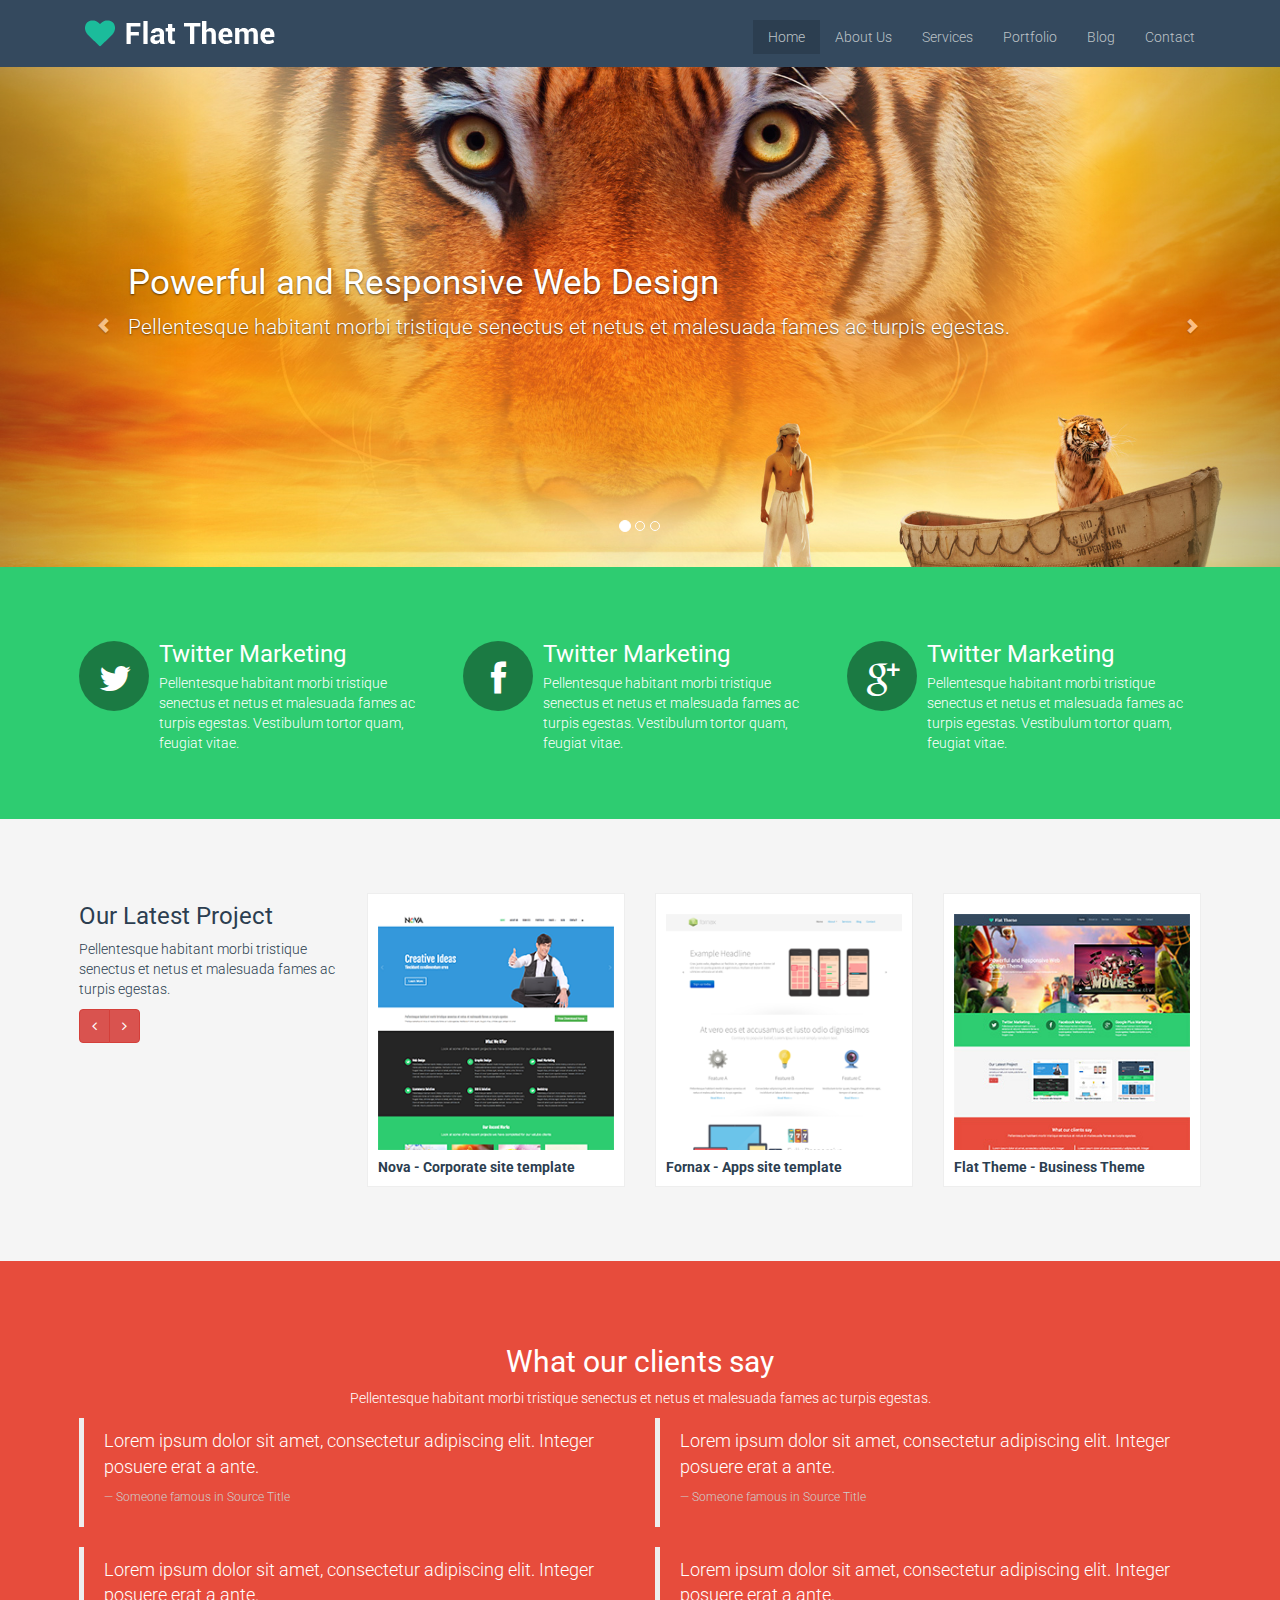
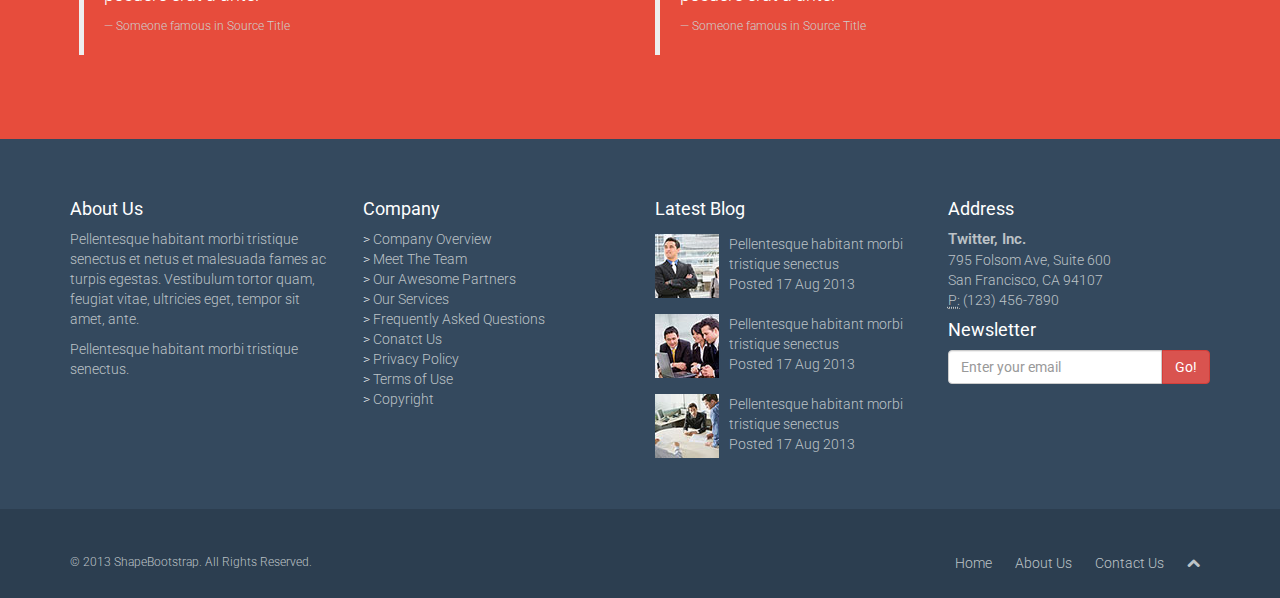
<file: index.html>
<!DOCTYPE html>
<html lang="en">
<head>
  <meta charset="utf-8">
  <meta name="viewport" content="width=device-width, initial-scale=1.0">
  <meta name="description" content="">
  <meta name="author" content="">
  <title>Home | Flat Theme</title>
  <link href="css/bootstrap.min.css" rel="stylesheet">
  <link href="css/font-awesome.min.css" rel="stylesheet">
  <link href="css/animate.css" rel="stylesheet">
  <link href="css/main.css" rel="stylesheet">
  <!--[if lt IE 9]>
  <script src="js/html5shiv.js"></script>
  <script src="js/respond.min.js"></script>
  <![endif]-->       
</head>

<body>
  <!--Navegador-->
  <header class="header black-bg navbar-fixed-top">
    <div class="container">
      <div class="text-center">
        <div class="navbar-header">
          <button type="button" class="navbar-toggle collapsed" data-toggle="collapse" data-target="#navbar" aria-expanded="false" aria-controls="navbar">
            <span class="sr-only">Navegación</span>
            <span class="icon-bar"></span>
            <span class="icon-bar"></span>
            <span class="icon-bar"></span>
          </button>
          <a href="index.html" class="navbar-brand">
            <img src="images/logo.png" class="img-responsive">
          </a>
        </div>
        <div id="navbar" class="collapse navbar-collapse">
          <ul class="nav navbar-nav navbar-right">
            <li><a class="active" href="index.html">Home</a></li>
            <li><a href="about-us.html">About Us</a></li>
            <li><a href="services.html">Services</a></li>
            <li><a href="portfolio.html">Portfolio</a></li>
            <li><a href="blog.html">Blog</a></li>
            <li><a href="contact-us.html">Contact</a></li>
            <li role="separator" class="divider"></li>
          </ul>
        </div>
      </div>
    </div>
  </header>

  <!--Hero-imag-->
  <div id="carousel-example-generic" class="carousel slide" data-ride="carousel">
  <!-- Indicators -->
  <ol class="carousel-indicators">
    <li data-target="#carousel-example-generic" data-slide-to="0" class="active"></li>
    <li data-target="#carousel-example-generic" data-slide-to="1"></li>
    <li data-target="#carousel-example-generic" data-slide-to="2"></li>
  </ol>

  <!-- Wrapper for slides -->
  <div class="carousel-inner" role="listbox">
    <div class="item active">
      <img src="images/slider/bg1.jpg" alt="...">
      <div class="carousel-caption">
      	<h3 class="animation animated-item-1">Powerful and Responsive Web Design</h3>
    		<p class="animation animated-item-2">Pellentesque habitant morbi tristique senectus et netus et malesuada fames ac turpis egestas.</p>
      </div>
    </div>
    <div class="item">
      <img src="images/slider/bg2.jpg" alt="...">
      <div class="carousel-caption">
      	<h3>Powerful and Responsive Web Design</h3>
    		<p>Pellentesque habitant morbi tristique senectus et netus et malesuada fames ac turpis egestas.</p>
      </div>
    </div>
    <div class="item">
      <img src="images/slider/bg3.jpg" alt="...">
      <div class="carousel-caption">
      	<h3>Powerful and Responsive Web Design</h3>
    		<p>Pellentesque habitant morbi tristique senectus et netus et malesuada fames ac turpis egestas.</p>
      </div>
    </div>
  </div>

  <!-- Controls -->
  <a class="left carousel-control" href="#carousel-example-generic" role="button" data-slide="prev">
    <span class="glyphicon glyphicon-chevron-left" aria-hidden="true"></span>
    <span class="sr-only">Previous</span>
  </a>
  <a class="right carousel-control" href="#carousel-example-generic" role="button" data-slide="next">
    <span class="glyphicon glyphicon-chevron-right" aria-hidden="true"></span>
    <span class="sr-only">Next</span>
  </a>
</div>
  
	  <!-- <section class="hero-img">
	    <div class="container">
	      <div class="row">
	        <div class="col-sm-12">
	          <div class="content">
	            <h2>Powerful and Responsive Web Design</h2>
	            <p>Pellentesque habitant morbi tristique senectus et netus et malesuada fames ac turpis egestas.</p>
	          </div>
	        </div>
	      </div>
	    </div>
	  </section>
	   -->
  <!--Redes Sociales-->
  <section class="green-bg p-tb">
    <div class="container">
      <div class="row">
        <div class="col-md-4 col-sm-4 col-xs-12  marketing">
          <div class="media">
            <div class="pull-left">
              <i class="icon-twitter icon-redes text-center img-responsive"></i>
            </div>
            <div class="media-body">
              <h3 class="media-heading">Twitter Marketing</h3>
              <p>Pellentesque habitant morbi tristique senectus et netus et malesuada fames ac turpis egestas. Vestibulum tortor quam, feugiat vitae.</p>
            </div>
          </div>
        </div>

        <div class="col-md-4 col-sm-4 col-xs-12  marketing">
          <div class="media">
            <div class="pull-left">
              <i class="icon-facebook icon-redes text-center img-responsive"></i>
            </div>
            <div class="media-body">
              <h3 class="media-heading">Twitter Marketing</h3>
              <p>Pellentesque habitant morbi tristique senectus et netus et malesuada fames ac turpis egestas. Vestibulum tortor quam, feugiat vitae.</p>
            </div>
          </div>
        </div>

        <div class="col-md-4 col-sm-4 col-xs-12  marketing">
          <div class="media">
            <div class="pull-left">
              <i class="icon-google-plus icon-redes text-center img-responsive"></i>
            </div>
            <div class="media-body">
              <h3 class="media-heading">Twitter Marketing</h3>
              <p>Pellentesque habitant morbi tristique senectus et netus et malesuada fames ac turpis egestas. Vestibulum tortor quam, feugiat vitae.</p>
            </div>
          </div>
        </div>
      </div>
    </div>
  </section>

  <!--Latest Project-->
  <section class="beige-bg">
    <div class="container text-blue">
      <div class="row">
        <div class="col-md-3 col-sm-3 col-xs-12">
          <h3>Our Latest Project</h3>
          <p>Pellentesque habitant morbi tristique senectus et netus et malesuada fames ac turpis egestas.</p>
          <div class="btn-group">
            <a class="btn btn-danger" href="#scroller" data-slide="prev"><i class="icon-angle-left"></i></a>
            <a class="btn btn-danger" href="#scroller" data-slide="next"><i class="icon-angle-right"></i></a>
          </div>
        </div>
        <div class="col-md-9 col-sm-9 col-xs-12">
          <div class="row">
            <div class="col-md-4 col-sm-4 col-xs-12">
              <div class="img-portafolio">
                <img class="img-responsive" src="images/portfolio/recent/item1.png" alt="">
                <h5>Nova - Corporate site template</h5>
              </div>
            </div>
            <div class="col-md-4 col-sm-4 col-xs-12">
              <div class="img-portafolio">
                <img class="img-responsive" src="images/portfolio/recent/item3.png" alt="">
                <h5>Fornax - Apps site template</h5>
              </div>
            </div>
            <div class="col-md-4 col-sm-4 col-xs-12">
              <div class="img-portafolio">
                <img class="img-responsive" src="images/portfolio/recent/item2.png" alt="">
                <h5>Flat Theme - Business Theme</h5>
              </div>
            </div>
          </div>
        </div>
      </div>
    </div>
  </section>

  <!--What our clients say-->
  <section class="red-bg">
    <div class="container">
      <div class="row">
        <div class="col-lg-12 text-center">
          <h2>What our clients say</h2>
          <p>Pellentesque habitant morbi tristique senectus et netus et malesuada fames ac turpis egestas.</p>
        </div>
      </div>
      <div class="row">
        <div class="col-md-6">
          <div class="bloque">
            <p class="titulo">Lorem ipsum dolor sit amet, consectetur adipiscing elit. Integer posuere erat a ante.</p>
            <p class="sub-titulo">— Someone famous in Source Title</p>
          </div>
        </div>
        <div class="col-md-6">
          <div class="bloque">
            <p class="titulo">Lorem ipsum dolor sit amet, consectetur adipiscing elit. Integer posuere erat a ante.</p>
            <p class="sub-titulo">— Someone famous in Source Title</p>
          </div>
        </div>
      </div>
      <div class="row">
        <div class="col-md-6">
          <div class="bloque">
            <p class="titulo">Lorem ipsum dolor sit amet, consectetur adipiscing elit. Integer posuere erat a ante.</p>
            <p class="sub-titulo">— Someone famous in Source Title</p>
          </div>
        </div>
        <div class="col-md-6">
          <div class="bloque">
            <p class="titulo">Lorem ipsum dolor sit amet, consectetur adipiscing elit. Integer posuere erat a ante.</p>
            <p class="sub-titulo">— Someone famous in Source Title</p>
          </div>
        </div>
      </div>
    </div>
  </section>

  <!--Footer-->
  <footer class="black-bg pd">
    <div class="container">
      <div class="row">
        <div class="col-md-3 col-sm-6 col-xs-12">
          <h4>About Us</h4>
          <p>Pellentesque habitant morbi tristique senectus et netus et malesuada fames ac turpis egestas. Vestibulum tortor quam, feugiat vitae, ultricies eget, tempor sit amet, ante.</p>
          <p>Pellentesque habitant morbi tristique senectus.</p>
        </div>
        <div class="col-md-3 col-sm-6 col-xs-12">
          <h4>Company</h4>
          <div>
            <ul class="company">
              <li> > <a href="#"> Company Overview</a></li>
              <li> > <a href="#">  Meet The Team</a></li>
              <li> > <a href="#"> Our Awesome Partners</a></li>
              <li> > <a href="#"> Our Services</a></li>
              <li> > <a href="#"> Frequently Asked Questions</a></li>
              <li> > <a href="#"> Conatct Us</a></li>
              <li> > <a href="#"> Privacy Policy</a></li>
              <li> > <a href="#"> Terms of Use</a></li>
              <li> > <a href="#"> Copyright</a></li>
            </ul>
          </div>
        </div>
        <div class="col-md-3 col-sm-6 col-xs-12">
          <h4>Latest Blog</h4>
          <div class="media">
            <div class="pull-left">
              <img src="images/blog/thumb1.jpg" alt="">
            </div>
            <div class="media-body">
              <a href="">Pellentesque habitant morbi tristique senectus</a>
              <p>Posted 17 Aug 2013</p>
            </div>
          </div>
          <div class="media">
            <div class="pull-left">
              <img src="images/blog/thumb2.jpg" alt="">
            </div>
            <div class="media-body">
              <a href="">Pellentesque habitant morbi tristique senectus</a>
              <p>Posted 17 Aug 2013</p>
            </div>
          </div>
          <div class="media">
            <div class="pull-left">
              <img src="images/blog/thumb3.jpg" alt="">
            </div>
            <div class="media-body">
              <a href="">Pellentesque habitant morbi tristique senectus</a>
              <p>Posted 17 Aug 2013</p>
            </div>
          </div>
        </div>
        <div class="col-md-3 col-sm-6 col-xs-12">
          <h4>Address</h4>
          <p><span>Twitter, Inc.</span><br>
            795 Folsom Ave, Suite 600<br>
            San Francisco, CA 94107<br>
            <abbr title="Phone">P:</abbr> (123) 456-7890
          </p>
          <h4>Newsletter</h4>
          <div class="input-group">
            <input type="text" class="form-control" autocomplete="off" placeholder="Enter your email">
            <span class="input-group-btn">
              <button class="btn btn-danger" type="button">Go!</button>
            </span>
          </div>
        </div>
      </div>
    </div>
  </footer>

  <footer class="marine-bg">
    <div class="container">
      <div class="row">
        <div class="col-md-6 col-sm-6 col-xs-12">
          <p class="copy">&copy; 2013 ShapeBootstrap. All Rights Reserved.</p>
        </div>
        <div class="col-md-6 col-sm-6 col-xs-12">
          <nav>
            <ul class="pull-right">
              <li><a href="index.html">Home</a></li>
              <li><a href="about-us.html">About Us</a></li>
              <li><a href="contact-us.html">Contact Us</a></li>
              <li><a href="#"><i class="icon-chevron-up"></i></a></li>
            </ul>
          </nav>
        </div>
      </div>
    </div>
  </footer>

  <script src="js/jquery.js"></script>
  <script src="js/bootstrap.min.js"></script>
  <script src="js/main.js"></script>

</body>
</html>
</file>
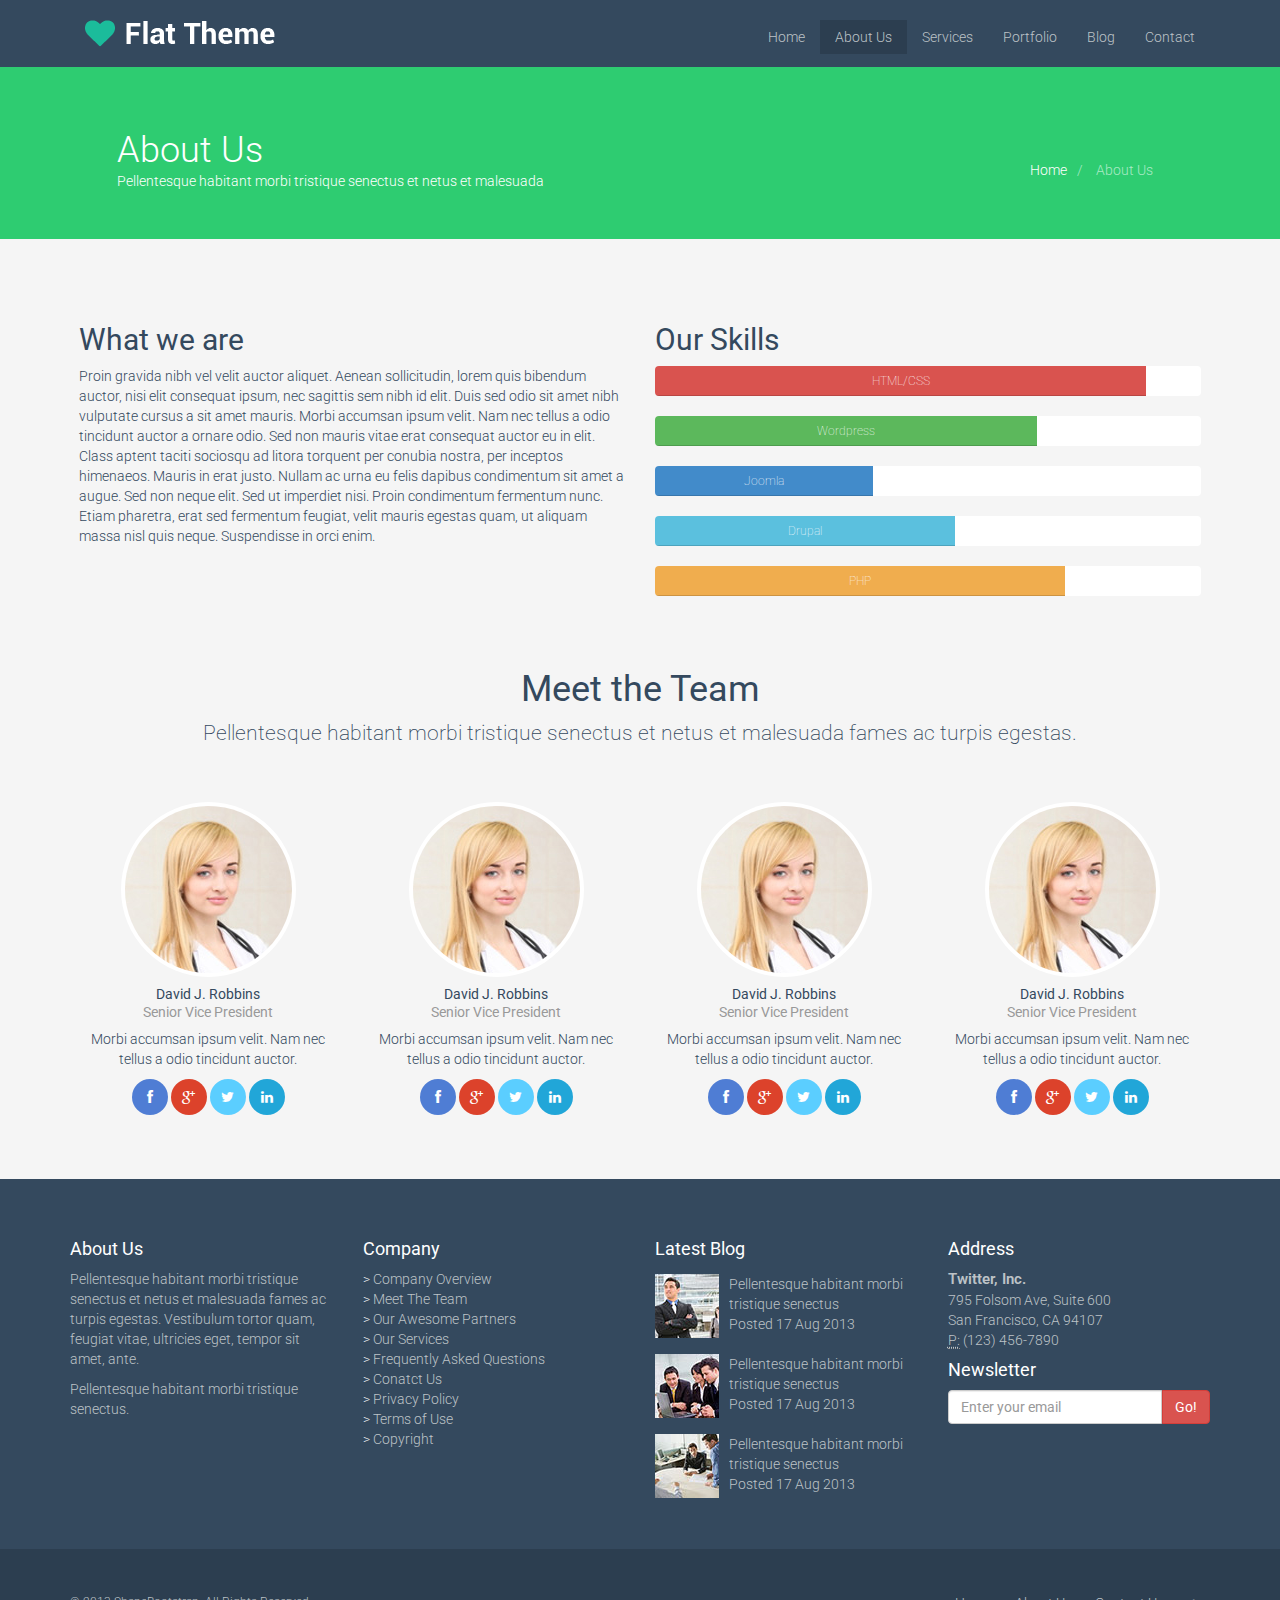
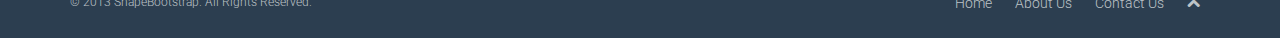
<file: about-us.html>
<!DOCTYPE html>
<html lang="en">
<head>
  <meta charset="utf-8">
  <meta name="viewport" content="width=device-width, initial-scale=1.0">
  <meta name="description" content="">
  <meta name="author" content="">
  <title>About Us | Flat Theme</title>
  <link href="css/bootstrap.min.css" rel="stylesheet">
  <link href="css/font-awesome.min.css" rel="stylesheet">
  <link href="css/animate.css" rel="stylesheet">
  <link href="css/main.css" rel="stylesheet">
  <!--[if lt IE 9]>
  <script src="js/html5shiv.js"></script>
  <script src="js/respond.min.js"></script>
  <![endif]-->       
</head>

<body>
  <!--Navegador-->
  <header class="header black-bg navbar-fixed-top">
    <div class="container">
      <div class="text-center">
        <div class="navbar-header">
          <button type="button" class="navbar-toggle collapsed" data-toggle="collapse" data-target="#navbar" aria-expanded="false" aria-controls="navbar">
            <span class="sr-only">Navegación</span>
            <span class="icon-bar"></span>
            <span class="icon-bar"></span>
            <span class="icon-bar"></span>
          </button>
          <a href="index.html" class="navbar-brand">
            <img src="images/logo.png" class="img-responsive">
          </a>
        </div>
        <div id="navbar" class="collapse navbar-collapse">
          <ul class="nav navbar-nav navbar-right">
            <li><a href="index.html">Home</a></li>
            <li><a class="active" href="about-us.html">About Us</a></li>
            <li><a href="services.html">Services</a></li>
            <li><a href="portfolio.html">Portfolio</a></li>
            <li><a href="blog.html">Blog</a></li>
            <li><a href="contact-us.html">Contact</a></li>
            <li role="separator" class="divider"></li>
          </ul>
        </div>
      </div>
    </div>
  </header>

  <!--Cabecera-->
  <section class="cabecera green-bg">
    <div class="container">
      <div class="row">
        <div class="col-sm-6">
          <h1>About Us</h1>
          <p>Pellentesque habitant morbi tristique senectus et netus et malesuada</p>
        </div>
        <div class="col-sm-6">
          <nav>
            <ul class="pull-right c-claro">
              <li><a href="index.html">Home</a></li>/
              <li class="active">About Us</li>
            </ul>
          </nav>
        </div>
      </div>
    </div>
  </section>

  <!--what-we-are-->
  <section class="what-we-are">
    <div class="container">
      <div class="row">
        <div class="col-sm-6">
          <h2>What we are</h2>
          <p>Proin gravida nibh vel velit auctor aliquet. Aenean sollicitudin, lorem quis bibendum auctor, nisi elit consequat ipsum, nec sagittis sem nibh id elit. Duis sed odio sit amet nibh vulputate cursus a sit amet mauris. Morbi accumsan ipsum velit. Nam nec tellus a odio tincidunt auctor a ornare odio. Sed non  mauris vitae erat consequat auctor eu in elit. Class aptent taciti sociosqu ad litora torquent per conubia nostra, per inceptos himenaeos. Mauris in erat justo. Nullam ac urna eu felis dapibus condimentum sit amet a augue. Sed non neque elit. Sed ut imperdiet nisi. Proin condimentum fermentum nunc. Etiam pharetra, erat sed fermentum feugiat, velit mauris egestas quam, ut aliquam massa nisl quis neque. Suspendisse in orci enim.</p>
        </div>
        <div class="col-sm-6">
          <h2>Our Skills</h2>
          <div>
            <div class="progress">
              <div class="progress-bar progress-bar-danger" role="progressbar" aria-valuenow="90" aria-valuemin="0" aria-valuemax="100" style="width: 90%;">
                <span>HTML/CSS</span>
              </div>
            </div>
            <div class="progress">
              <div class="progress-bar progress-bar-success" role="progressbar" aria-valuenow="70" aria-valuemin="0" aria-valuemax="100" style="width: 70%;">
                <span>Wordpress</span>
              </div>
            </div>
            <div class="progress">
              <div class="progress-bar" role="progressbar" aria-valuenow="40" aria-valuemin="0" aria-valuemax="100" style="width: 40%;">
                <span>Joomla</span>
              </div>
            </div>
            <div class="progress">
              <div class="progress-bar progress-bar-info" role="progressbar" aria-valuenow="55" aria-valuemin="0" aria-valuemax="100" style="width: 55%;">
                <span>Drupal</span>
              </div>
            </div>
            <div class="progress">
              <div class="progress-bar progress-bar-warning" role="progressbar" aria-valuenow="75" aria-valuemin="0" aria-valuemax="100" style="width: 75%;">
                <span>PHP</span>
              </div>
            </div>
          </div>
        </div>
      </div>
      <div class="space">
        <h1 class="center">Meet the Team</h1>
        <p class="lead center">Pellentesque habitant morbi tristique senectus et netus et malesuada fames ac turpis egestas.</p>
      </div>
      <div class=" meet-the-team row">
        <div class="col-md-3 col-xs-6">
          <div class="center">
            <p><img class="img-responsive img-thumbnail img-circle" src="images/team-member.jpg" alt="" ></p>
            <h5>David J. Robbins<small class="muted">Senior Vice President</small></h5>
            <p>Morbi accumsan ipsum velit. Nam nec tellus a odio tincidunt auctor.</p>
            <a class="btn btn-social btn-facebook" href="#"><i class="icon-facebook"></i></a> <a class="btn btn-social btn-google-plus" href="#"><i class="icon-google-plus"></i></a> <a class="btn btn-social btn-twitter" href="#"><i class="icon-twitter"></i></a> <a class="btn btn-social btn-linkedin" href="#"><i class="icon-linkedin"></i></a>
          </div>
        </div>
        <div class="col-md-3 col-xs-6">
          <div class="center">
            <p><img class="img-responsive img-thumbnail img-circle" src="images/team-member.jpg" alt="" ></p>
            <h5>David J. Robbins<small class=" muted">Senior Vice President</small></h5>
            <p>Morbi accumsan ipsum velit. Nam nec tellus a odio tincidunt auctor.</p>
            <a class="btn btn-social btn-facebook" href="#"><i class="icon-facebook"></i></a> <a class="btn btn-social btn-google-plus" href="#"><i class="icon-google-plus"></i></a> <a class="btn btn-social btn-twitter" href="#"><i class="icon-twitter"></i></a> <a class="btn btn-social btn-linkedin" href="#"><i class="icon-linkedin"></i></a>
          </div>
        </div>        
        <div class="col-md-3 col-xs-6">
          <div class="center">
            <p><img class="img-responsive img-thumbnail img-circle" src="images/team-member.jpg" alt="" ></p>
            <h5>David J. Robbins<small class=" muted">Senior Vice President</small></h5>
            <p>Morbi accumsan ipsum velit. Nam nec tellus a odio tincidunt auctor.</p>
            <a class="btn btn-social btn-facebook" href="#"><i class="icon-facebook"></i></a> <a class="btn btn-social btn-google-plus" href="#"><i class="icon-google-plus"></i></a> <a class="btn btn-social btn-twitter" href="#"><i class="icon-twitter"></i></a> <a class="btn btn-social btn-linkedin" href="#"><i class="icon-linkedin"></i></a>
          </div>
        </div>        
        <div class="col-md-3 col-xs-6">
          <div class="center">
            <p><img class="img-responsive img-thumbnail img-circle" src="images/team-member.jpg" alt="" ></p>
            <h5>David J. Robbins<small class="muted">Senior Vice President</small></h5>
            <p>Morbi accumsan ipsum velit. Nam nec tellus a odio tincidunt auctor.</p>
            <a class="btn btn-social btn-facebook" href="#"><i class="icon-facebook"></i></a> <a class="btn btn-social btn-google-plus" href="#"><i class="icon-google-plus"></i></a> <a class="btn btn-social btn-twitter" href="#"><i class="icon-twitter"></i></a> <a class="btn btn-social btn-linkedin" href="#"><i class="icon-linkedin"></i></a>
          </div>
        </div>
      </div>
    </div>
  </section>

  <!--Footer-->
  <footer class="black-bg pd">
    <div class="container">
      <div class="row">
        <div class="col-md-3 col-sm-6 col-xs-12">
          <h4>About Us</h4>
          <p>Pellentesque habitant morbi tristique senectus et netus et malesuada fames ac turpis egestas. Vestibulum tortor quam, feugiat vitae, ultricies eget, tempor sit amet, ante.</p>
          <p>Pellentesque habitant morbi tristique senectus.</p>
        </div>
        <div class="col-md-3 col-sm-6 col-xs-12">
          <h4>Company</h4>
          <div>
            <ul class="company">
              <li> > <a href="#"> Company Overview</a></li>
              <li> > <a href="#">  Meet The Team</a></li>
              <li> > <a href="#"> Our Awesome Partners</a></li>
              <li> > <a href="#"> Our Services</a></li>
              <li> > <a href="#"> Frequently Asked Questions</a></li>
              <li> > <a href="#"> Conatct Us</a></li>
              <li> > <a href="#"> Privacy Policy</a></li>
              <li> > <a href="#"> Terms of Use</a></li>
              <li> > <a href="#"> Copyright</a></li>
            </ul>
          </div>
        </div>
        <div class="col-md-3 col-sm-6 col-xs-12">
          <h4>Latest Blog</h4>
          <div class="media">
            <div class="pull-left">
              <img src="images/blog/thumb1.jpg" alt="">
            </div>
            <div class="media-body">
              <a href="">Pellentesque habitant morbi tristique senectus</a>
              <p>Posted 17 Aug 2013</p>
            </div>
          </div>
          <div class="media">
            <div class="pull-left">
              <img src="images/blog/thumb2.jpg" alt="">
            </div>
            <div class="media-body">
              <a href="">Pellentesque habitant morbi tristique senectus</a>
              <p>Posted 17 Aug 2013</p>
            </div>
          </div>
          <div class="media">
            <div class="pull-left">
              <img src="images/blog/thumb3.jpg" alt="">
            </div>
            <div class="media-body">
              <a href="">Pellentesque habitant morbi tristique senectus</a>
              <p>Posted 17 Aug 2013</p>
            </div>
          </div>
        </div>
        <div class="col-md-3 col-sm-6 col-xs-12">
          <h4>Address</h4>
          <p><span>Twitter, Inc.</span><br>
            795 Folsom Ave, Suite 600<br>
            San Francisco, CA 94107<br>
            <abbr title="Phone">P:</abbr> (123) 456-7890
          </p>
          <h4>Newsletter</h4>
          <div class="input-group">
            <input type="text" class="form-control" autocomplete="off" placeholder="Enter your email">
            <span class="input-group-btn">
              <button class="btn btn-danger" type="button">Go!</button>
            </span>
          </div>
        </div>
      </div>
    </div>
  </footer>

  <footer class="marine-bg">
    <div class="container">
      <div class="row">
        <div class="col-md-6 col-sm-6 col-xs-12">
          <p class="copy">&copy; 2013 ShapeBootstrap. All Rights Reserved.</p>
        </div>
        <div class="col-md-6 col-sm-6 col-xs-12">
          <nav>
            <ul class="pull-right">
              <li><a href="index.html">Home</a></li>
              <li><a href="about-us.html">About Us</a></li>
              <li><a href="contact-us.html">Contact Us</a></li>
              <li><a href="#"><i class="icon-chevron-up"></i></a></li>
            </ul>
          </nav>
        </div>
      </div>
    </div>
  </footer>

  <script src="js/jquery.js"></script>
  <script src="js/bootstrap.min.js"></script>
  <script src="js/main.js"></script>
</body>
</html>
</file>
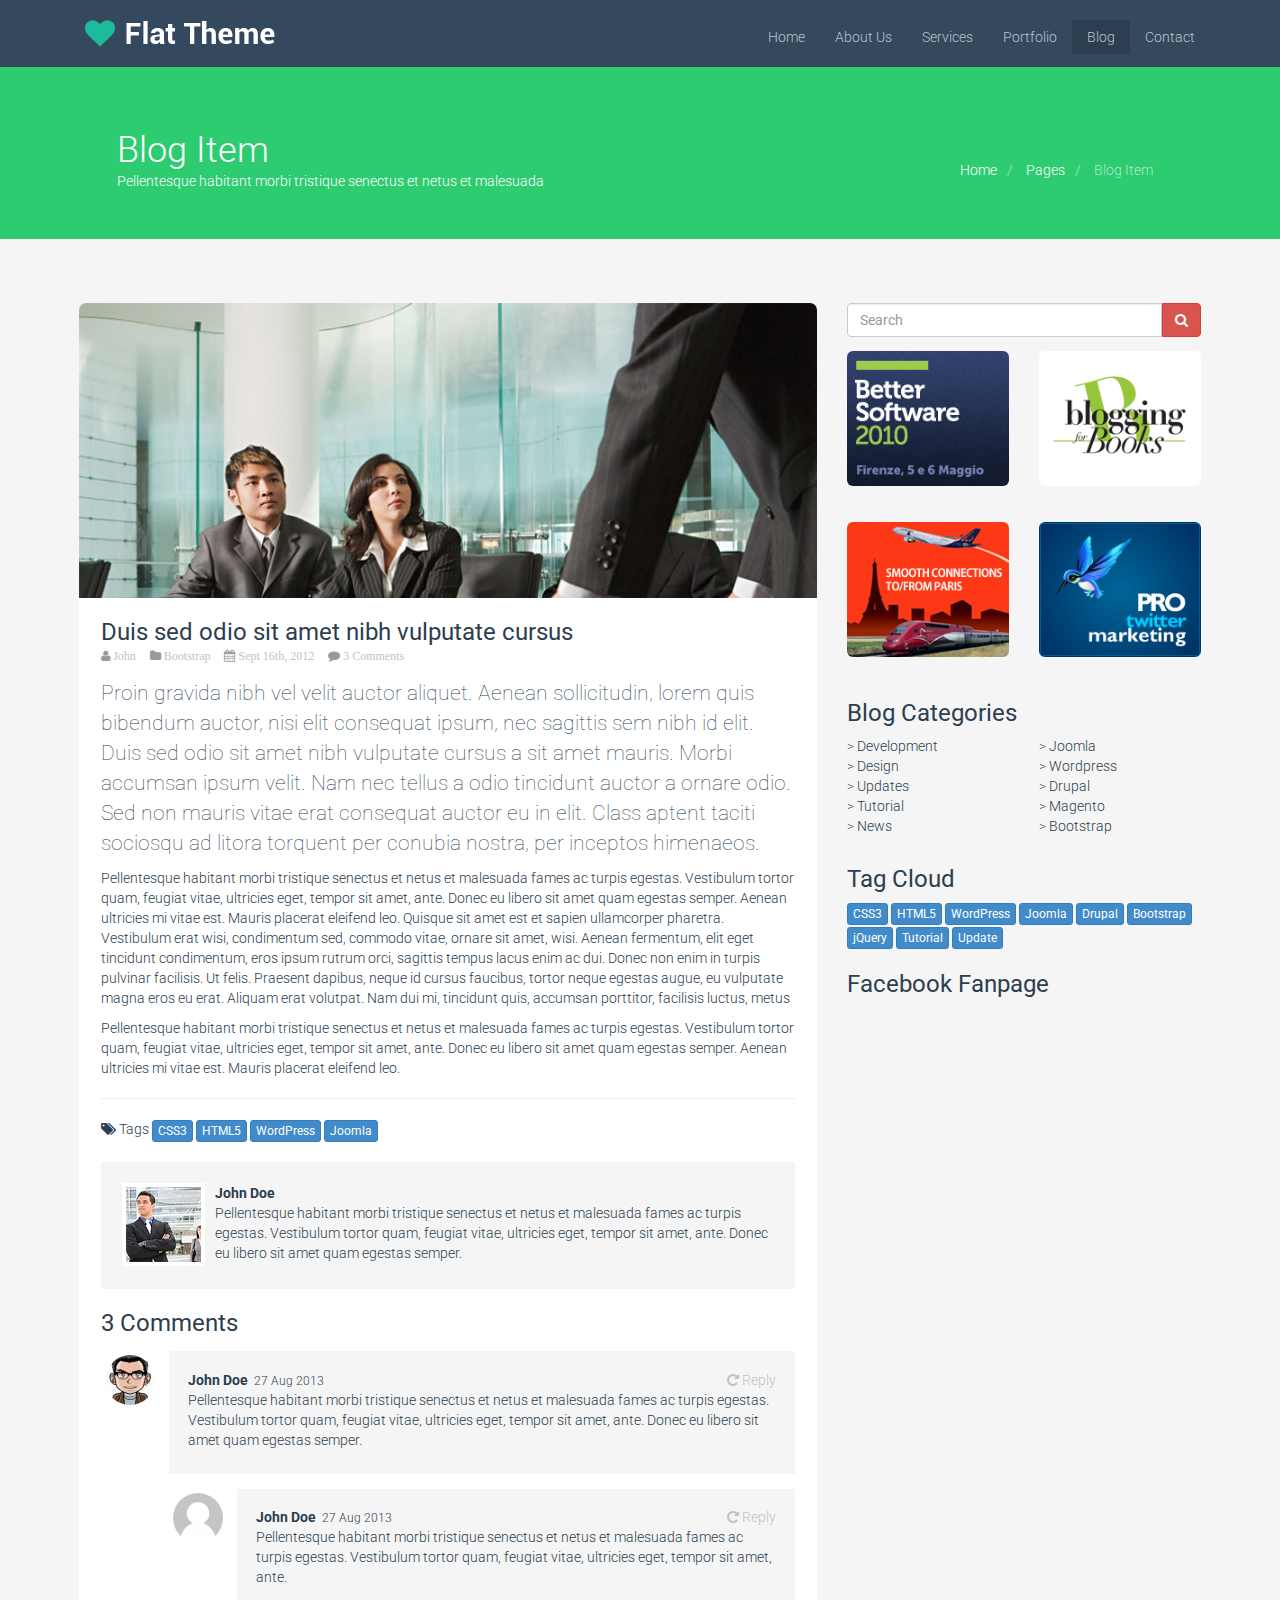
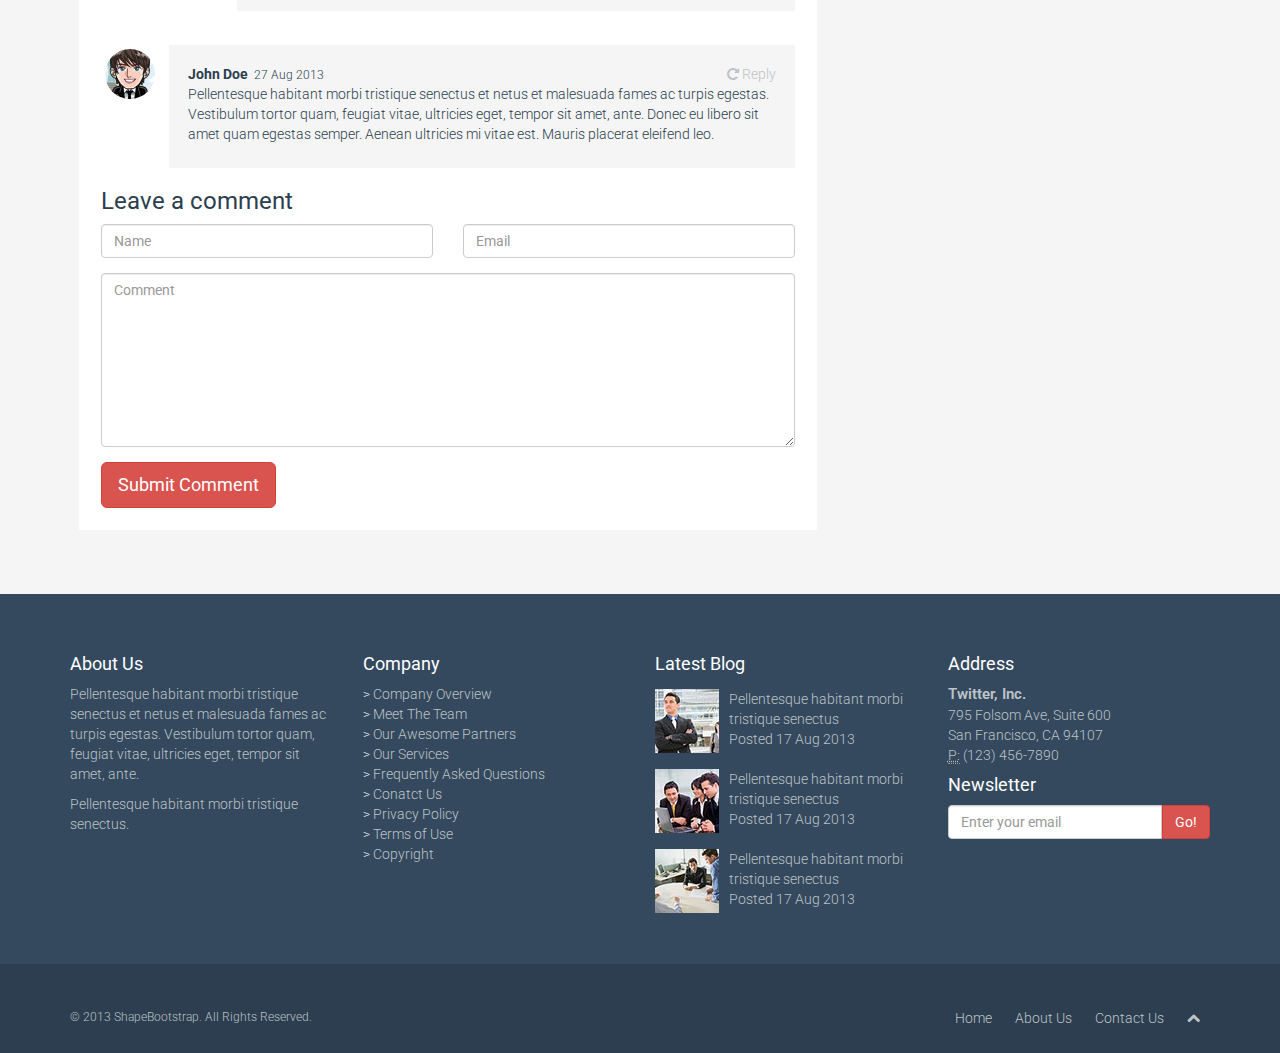
<file: blog-item.html>
<!DOCTYPE html>
<html lang="en">
<head>
    <meta charset="utf-8">
    <meta name="viewport" content="width=device-width, initial-scale=1.0">
    <meta name="description" content="">
    <meta name="author" content="">
    <title>Blog Item | Flat Theme</title>
    <link href="css/bootstrap.min.css" rel="stylesheet">
    <link href="css/font-awesome.min.css" rel="stylesheet">
    <link href="css/animate.css" rel="stylesheet">
    <link href="css/main.css" rel="stylesheet">
    <!--[if lt IE 9]>
    <script src="js/html5shiv.js"></script>
    <script src="js/respond.min.js"></script>
    <![endif]-->       
</head>

<body>

  <!--Navegador-->
  <header class="header black-bg navbar-fixed-top">
    <div class="container">
      <div class="text-center">
        <div class="navbar-header">
          <button type="button" class="navbar-toggle collapsed" data-toggle="collapse" data-target="#navbar" aria-expanded="false" aria-controls="navbar">
            <span class="sr-only">Navegación</span>
            <span class="icon-bar"></span>
            <span class="icon-bar"></span>
            <span class="icon-bar"></span>
          </button>
          <a href="index.html" class="navbar-brand">
            <img src="images/logo.png" class="img-responsive">
          </a>
        </div>
        <div id="navbar" class="collapse navbar-collapse">
          <ul class="nav navbar-nav navbar-right">
            <li><a href="index.html">Home</a></li>
            <li><a href="about-us.html">About Us</a></li>
            <li><a href="services.html">Services</a></li>
            <li><a href="portfolio.html">Portfolio</a></li>
            <li><a class="active" href="blog.html">Blog</a></li>
            <li><a href="contact-us.html">Contact</a></li>
            <li role="separator" class="divider"></li>
          </ul>
        </div>
      </div>
    </div>
  </header>

  <!--Cabecera-->
  <section class="cabecera green-bg">
    <div class="container">
      <div class="row">
        <div class="col-sm-6">
          <h1>Blog Item</h1>
          <p>Pellentesque habitant morbi tristique senectus et netus et malesuada</p>
        </div>
        <div class="col-sm-6">
          <nav>
            <ul class="pull-right c-claro">
              <li><a href="index.html">Home</a></li>/
              <li><a href="blog.html">Pages</a></li>/
              <li class="active">Blog Item</li>
            </ul>
          </nav>
        </div>
      </div>
    </div>
  </section>

  <!--Blog Item-->
  <section class="beige-bg">
    <div class="container text-blue">
      <div class="row">

        <div class="col-sm-8 col-xs-12 beige-bg">
          <img class="img-responsive img" src="images/blog/blog2.jpg" width="100%" alt="">
          <div class="pd-blog img-blog">
            <h3 class="text-blue mg-0">Duis sed odio sit amet nibh vulputate cursus</h3>
            <div class="icon-blog">
              <li><i class="icon-user"></i> <a href="#">John</a></li>
              <li><i class="icon-folder-close"></i> <a href="#">Bootstrap</a></li>
              <li><i class="icon-calendar"></i> <a href="#">Sept 16th, 2012</a></li>
              <li><i class="icon-comment"></i> <a href="blog-item.html#comments">3 Comments</a></li>
            </div>
            <p class="principal">Proin gravida nibh vel velit auctor aliquet. Aenean sollicitudin, lorem quis bibendum auctor, nisi elit consequat ipsum, nec sagittis sem nibh id elit. Duis sed odio sit amet nibh vulputate cursus a sit amet mauris. Morbi accumsan ipsum velit. Nam nec tellus a odio tincidunt auctor a ornare odio. Sed non  mauris vitae erat consequat auctor eu in elit. Class aptent taciti sociosqu ad litora torquent per conubia nostra, per inceptos himenaeos.</p>

            <p>Pellentesque habitant morbi tristique senectus et netus et malesuada fames ac turpis egestas. Vestibulum tortor quam, feugiat vitae, ultricies eget, tempor sit amet, ante. Donec eu libero sit amet quam egestas semper. Aenean ultricies mi vitae est. Mauris placerat eleifend leo. Quisque sit amet est et sapien ullamcorper pharetra. Vestibulum erat wisi, condimentum sed, commodo vitae, ornare sit amet, wisi. Aenean fermentum, elit eget tincidunt condimentum, eros ipsum rutrum orci, sagittis tempus lacus enim ac dui. Donec non enim in turpis pulvinar facilisis. Ut felis. Praesent dapibus, neque id cursus faucibus, tortor neque egestas augue, eu vulputate magna eros eu erat. Aliquam erat volutpat. Nam dui mi, tincidunt quis, accumsan porttitor, facilisis luctus, metus</p>

            <p>Pellentesque habitant morbi tristique senectus et netus et malesuada fames ac turpis egestas. Vestibulum tortor quam, feugiat vitae, ultricies eget, tempor sit amet, ante. Donec eu libero sit amet quam egestas semper. Aenean ultricies mi vitae est. Mauris placerat eleifend leo.</p>

            <hr>

            <div class="tags">
              <i class="icon-tags"></i> Tags
              <a class="btn btn-xs btn-primary" href="#">CSS3</a>
              <a class="btn btn-xs btn-primary" href="#">HTML5</a>
              <a class="btn btn-xs btn-primary" href="#">WordPress</a>
              <a class="btn btn-xs btn-primary" href="#">Joomla</a>
            </div>

            <div class="beige-bg pd-g mg-tb">
              <div class="media">
                <div class="pull-left">
                  <img class="avatar" src="images/blog/avatar.jpg" alt="">
                </div>
                <div class="media-body">
                  <strong>John Doe</strong>
                  <p>Pellentesque habitant morbi tristique senectus et netus et malesuada fames ac turpis egestas. Vestibulum tortor quam, feugiat vitae, ultricies eget, tempor sit amet, ante. Donec eu libero sit amet quam egestas semper.</p>
                </div>
              </div>
            </div>

            <!--Comments-->
            <div class="comments">
              <h3>3 Comments</h3>
              <div class="media">
                <div class="pull-left">
                  <img class="avatar img-circle" src="images/blog/avatar1.png" alt="">
                </div>
                <div class="media-body">
                  <div class="beige-bg pd-g">
                    <strong>John Doe</strong>&nbsp; <small>27 Aug 2013</small>
                    <a class="pull-right" href="#"><i class="icon-repeat"></i> Reply</a>
                    <p>Pellentesque habitant morbi tristique senectus et netus et malesuada fames ac turpis egestas. Vestibulum tortor quam, feugiat vitae, ultricies eget, tempor sit amet, ante. Donec eu libero sit amet quam egestas semper.</p>
                  </div>

                  <div class="media  mg-tb">
                    <div class="pull-left">
                      <img class="avatar img-circle" src="images/blog/avatar3.png" alt="">
                    </div>
                    <div class="media-body beige-bg pd-g">
                      <strong>John Doe</strong>&nbsp; <small>27 Aug 2013</small>
                      <a class="pull-right" href="#"><i class="icon-repeat"></i> Reply</a>
                      <p>Pellentesque habitant morbi tristique senectus et netus et malesuada fames ac turpis egestas. Vestibulum tortor quam, feugiat vitae, ultricies eget, tempor sit amet, ante.</p>
                    </div>
                  </div>
                </div>
              </div><!--/Media-->

              <div class="media">
                <div class="pull-left">
                  <img class="avatar img-circle" src="images/blog/avatar2.png" alt="">
                </div>
                <div class="media-body">
                  <div class="beige-bg pd-g">
                    <strong>John Doe</strong>&nbsp; <small>27 Aug 2013</small>
                    <a class="pull-right" href="#"><i class="icon-repeat"></i> Reply</a>
                    <p>Pellentesque habitant morbi tristique senectus et netus et malesuada fames ac turpis egestas. Vestibulum tortor quam, feugiat vitae, ultricies eget, tempor sit amet, ante. Donec eu libero sit amet quam egestas semper. Aenean ultricies mi vitae est. Mauris placerat eleifend leo.</p>
                  </div>
                </div>
              </div><!--/Media-->

              <!--Leave a comment-->
              <div id="leave-comment">
                <h3>Leave a comment</h3>
                <form class="form-horizontal" role="form">
                  <div class="form-group">
                    <div class="col-sm-6">
                      <input type="text" class="form-control" placeholder="Name">
                    </div>
                    <div class="col-sm-6">
                      <input type="email" class="form-control" placeholder="Email">
                    </div>
                  </div>
                  <div class="form-group">
                    <div class="col-sm-12">
                      <textarea rows="8" class="form-control" placeholder="Comment"></textarea>
                    </div>
                  </div>
                  <button type="submit" class="btn btn-danger btn-lg">Submit Comment</button>
                </form>
              </div>
            </div><!--/Comments-->

          </div>
        </div><!--/class="col-sm-8 col-xs-12 beige-bg-->


        <!--Button-->
        <div class="col-sm-4 col-xs-12">
          <div class="input-group">
            <input type="text" class="form-control" autocomplete="off" placeholder="Search">
            <span class="input-group-btn">
              <button class="btn btn-danger" type="button"><i class="icon-search"></i></button>
            </span>
          </div>

          <!--Imagenes-->
          <div class="row p-tb">
            <div class="col-md-6 col-sm-6 col-xs-12 pd-b">
              <a href="#"><img class="img-responsive img-rounded" src="images/ads/ad1.png" alt=""></a>
            </div>
            <div class="col-md-6 col-sm-6 col-xs-12">
              <a href="#"><img class="img-responsive img-rounded" src="images/ads/ad2.png" alt=""></a>
            </div>
          </div>

          <div class="row p-tb">
            <div class="col-md-6 col-sm-6 col-xs-12 pd-b">
              <a href="#"><img class="img-responsive img-rounded" src="images/ads/ad3.png" alt=""></a>
            </div>
            <div class="col-md-6 col-sm-6 col-xs-12">
              <a href="#"><img class="img-responsive img-rounded" src="images/ads/ad4.png" alt=""></a>
            </div>
          </div>

          <!--Blog Categories-->
          <div class="blog-Categories">
            <h3>Blog Categories</h3>
            <div class="row">
              <div class="col-sm-6 col-xs-6">
                <ul class="category">
                  <li> > <a href="#"> Development</a></li>
                  <li> > <a href="#"> Design</a></li>
                  <li> > <a href="#"> Updates</a></li>
                  <li> > <a href="#"> Tutorial</a></li>
                  <li> > <a href="#"> News</a></li>
                </ul>
              </div>

              <div class="col-sm-6 col-xs-6">
                <ul class="category">
                  <li> > <a href="#"> Joomla</a></li>
                  <li> > <a href="#"> Wordpress</a></li>
                  <li> > <a href="#"> Drupal</a></li>
                  <li> > <a href="#"> Magento</a></li>
                  <li> > <a href="#"> Bootstrap</a></li>
                </ul>
              </div>
            </div>
          </div><!--/Blog Categories-->

          <!--Tag Cloud-->
          <div class="widget tags">
            <h3>Tag Cloud</h3>
            <ul class="botones">
              <li><a class="btn btn-xs btn-primary" href="#">CSS3</a></li>
              <li><a class="btn btn-xs btn-primary" href="#">HTML5</a></li>
              <li><a class="btn btn-xs btn-primary" href="#">WordPress</a></li>
              <li><a class="btn btn-xs btn-primary" href="#">Joomla</a></li>
              <li><a class="btn btn-xs btn-primary" href="#">Drupal</a></li>
              <li><a class="btn btn-xs btn-primary" href="#">Bootstrap</a></li>
              <li><a class="btn btn-xs btn-primary" href="#">jQuery</a></li>
              <li><a class="btn btn-xs btn-primary" href="#">Tutorial</a></li>
              <li><a class="btn btn-xs btn-primary" href="#">Update</a></li>
            </ul>
          </div><!--/ Tag Cloud-->

          <h3>Facebook Fanpage</h3>

        </div><!--/class="col-sm-4 col-xs-12-->

      </div>
    </div>
  </section>

  <!--Footer-->
  <footer class="black-bg pd">
    <div class="container">
      <div class="row">
        <div class="col-md-3 col-sm-6 col-xs-12">
          <h4>About Us</h4>
          <p>Pellentesque habitant morbi tristique senectus et netus et malesuada fames ac turpis egestas. Vestibulum tortor quam, feugiat vitae, ultricies eget, tempor sit amet, ante.</p>
          <p>Pellentesque habitant morbi tristique senectus.</p>
        </div>
        <div class="col-md-3 col-sm-6 col-xs-12">
          <h4>Company</h4>
          <div>
            <ul class="company">
              <li> > <a href="#"> Company Overview</a></li>
              <li> > <a href="#">  Meet The Team</a></li>
              <li> > <a href="#"> Our Awesome Partners</a></li>
              <li> > <a href="#"> Our Services</a></li>
              <li> > <a href="#"> Frequently Asked Questions</a></li>
              <li> > <a href="#"> Conatct Us</a></li>
              <li> > <a href="#"> Privacy Policy</a></li>
              <li> > <a href="#"> Terms of Use</a></li>
              <li> > <a href="#"> Copyright</a></li>
            </ul>
          </div>
        </div>
        <div class="col-md-3 col-sm-6 col-xs-12">
          <h4>Latest Blog</h4>
          <div class="media">
            <div class="pull-left">
              <img src="images/blog/thumb1.jpg" alt="">
            </div>
            <div class="media-body">
              <a href="">Pellentesque habitant morbi tristique senectus</a>
              <p>Posted 17 Aug 2013</p>
            </div>
          </div>
          <div class="media">
            <div class="pull-left">
              <img src="images/blog/thumb2.jpg" alt="">
            </div>
            <div class="media-body">
              <a href="">Pellentesque habitant morbi tristique senectus</a>
              <p>Posted 17 Aug 2013</p>
            </div>
          </div>
          <div class="media">
            <div class="pull-left">
              <img src="images/blog/thumb3.jpg" alt="">
            </div>
            <div class="media-body">
              <a href="">Pellentesque habitant morbi tristique senectus</a>
              <p>Posted 17 Aug 2013</p>
            </div>
          </div>
        </div>
        <div class="col-md-3 col-sm-6 col-xs-12">
          <h4>Address</h4>
          <p><span>Twitter, Inc.</span><br>
            795 Folsom Ave, Suite 600<br>
            San Francisco, CA 94107<br>
            <abbr title="Phone">P:</abbr> (123) 456-7890
          </p>
          <h4>Newsletter</h4>
          <div class="input-group">
            <input type="text" class="form-control" autocomplete="off" placeholder="Enter your email">
            <span class="input-group-btn">
              <button class="btn btn-danger" type="button">Go!</button>
            </span>
          </div>
        </div>
      </div>
    </div>
  </footer>

  <footer class="marine-bg">
    <div class="container">
      <div class="row">
        <div class="col-md-6 col-sm-6 col-xs-12">
          <p class="copy">&copy; 2013 ShapeBootstrap. All Rights Reserved.</p>
        </div>
        <div class="col-md-6 col-sm-6 col-xs-12">
          <nav>
            <ul class="pull-right">
              <li><a href="index.html">Home</a></li>
              <li><a href="about-us.html">About Us</a></li>
              <li><a href="contact-us.html">Contact Us</a></li>
              <li><a href="#"><i class="icon-chevron-up"></i></a></li>
            </ul>
          </nav>
        </div>
      </div>
    </div>  
  </footer>

  <script src="js/jquery.js"></script>
  <script src="js/bootstrap.min.js"></script>
  <script src="js/main.js"></script>
</body>
</html>
</file>
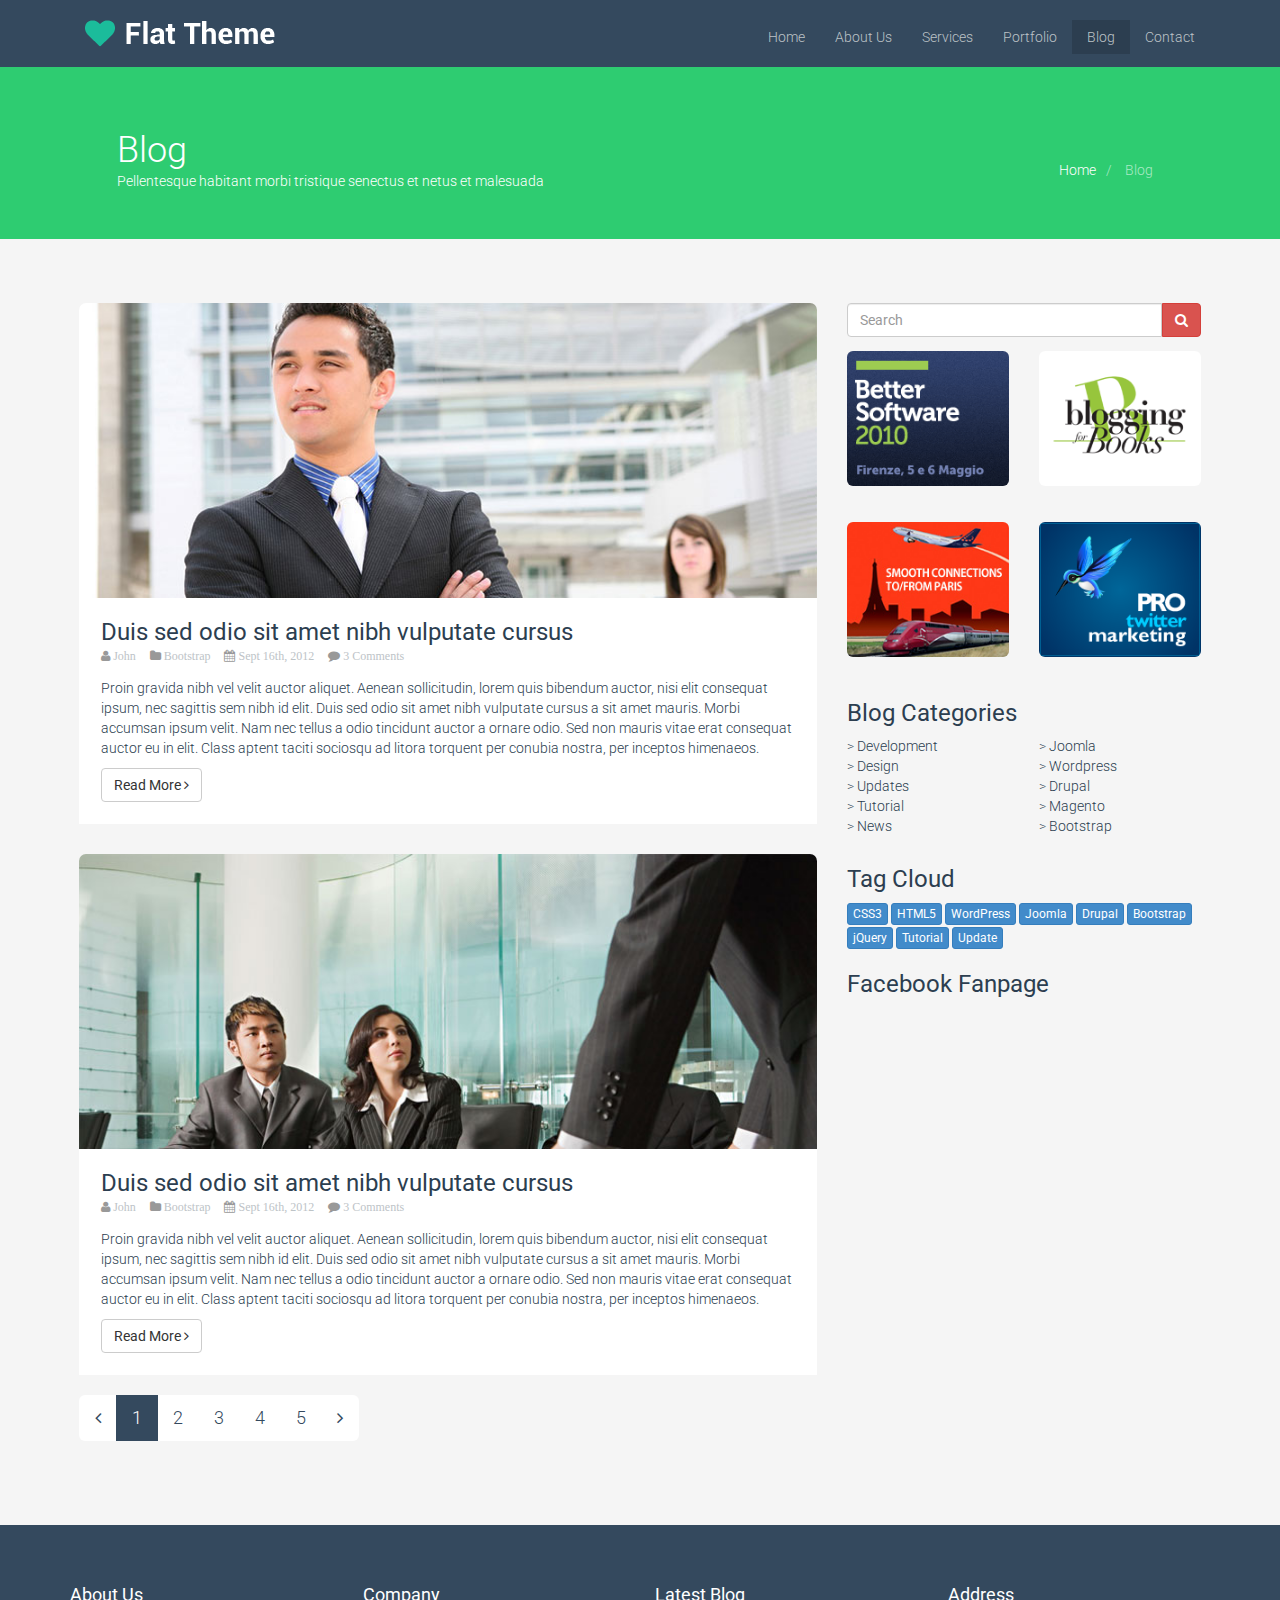
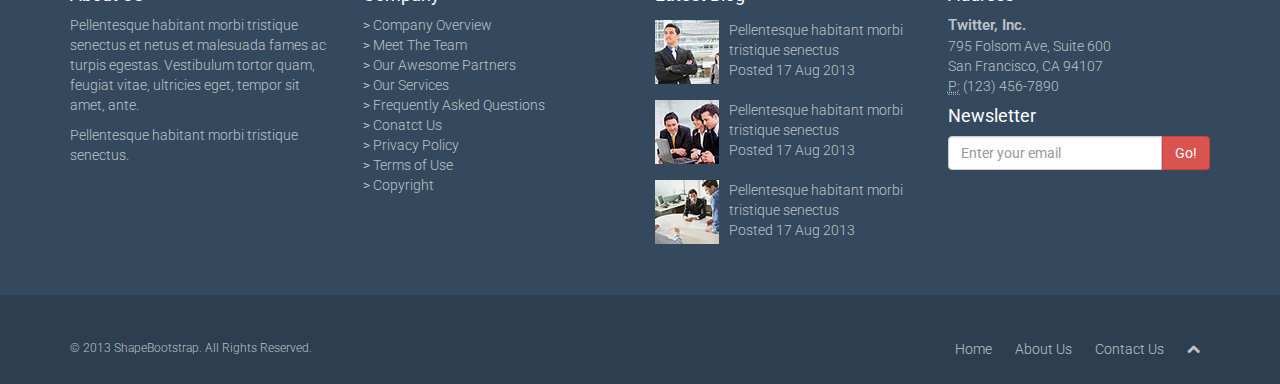
<file: blog.html>
<!DOCTYPE html>
<html lang="en">
<head>
    <meta charset="utf-8">
    <meta name="viewport" content="width=device-width, initial-scale=1.0">
    <meta name="description" content="">
    <meta name="author" content="">
    <title>Blog | Flat Theme</title>
    <link href="css/bootstrap.min.css" rel="stylesheet">
    <link href="css/font-awesome.min.css" rel="stylesheet">
    <link href="css/animate.css" rel="stylesheet">
    <link href="css/main.css" rel="stylesheet">
    <!--[if lt IE 9]>
    <script src="js/html5shiv.js"></script>
    <script src="js/respond.min.js"></script>
    <![endif]-->       
</head>

<body>
  <!--Navegador-->
  <header class="header black-bg navbar-fixed-top">
    <div class="container">
      <div class="text-center">
        <div class="navbar-header">
          <button type="button" class="navbar-toggle collapsed" data-toggle="collapse" data-target="#navbar" aria-expanded="false" aria-controls="navbar">
            <span class="sr-only">Navegación</span>
            <span class="icon-bar"></span>
            <span class="icon-bar"></span>
            <span class="icon-bar"></span>
          </button>
          <a href="index.html" class="navbar-brand">
            <img src="images/logo.png" class="img-responsive">
          </a>
        </div>
        <div id="navbar" class="collapse navbar-collapse">
          <ul class="nav navbar-nav navbar-right">
            <li><a href="index.html">Home</a></li>
            <li><a href="about-us.html">About Us</a></li>
            <li><a href="services.html">Services</a></li>
            <li><a href="portfolio.html">Portfolio</a></li>
            <li><a class="active" href="blog.html">Blog</a></li>
            <li><a href="contact-us.html">Contact</a></li>
            <li role="separator" class="divider"></li>
          </ul>
        </div>
      </div>
    </div>
  </header>

  <!--Cabecera-->
  <section class="cabecera green-bg">
    <div class="container">
      <div class="row">
        <div class="col-sm-6">
          <h1>Blog</h1>
          <p>Pellentesque habitant morbi tristique senectus et netus et malesuada</p>
        </div>
        <div class="col-sm-6">
          <nav>
            <ul class="pull-right c-claro">
              <li><a href="index.html">Home</a></li>/
              <li class="active">Blog</li>
            </ul>
          </nav>
        </div>
      </div>
    </div>
  </section>

  <!--Blog-->
  <section class="beige-bg">
    <div class="container text-blue">
      <div class="row">
        <div class="beige-bg">
          <div class="col-sm-8 col-xs-12">
            <img class="img-responsive img" src="images/blog/blog1.jpg" width="100%" alt="">
            <div class="pd-blog img-blog">
              <a href="blog-item.html"><h3 class="text-blue mg-0">Duis sed odio sit amet nibh vulputate cursus</h3></a>
              <div class="icon-blog">
                <li><i class="icon-user"></i> <a href="#">John</a></li>
                <li><i class="icon-folder-close"></i> <a href="#">Bootstrap</a></li>
                <li><i class="icon-calendar"></i> <a href="#">Sept 16th, 2012</a></li>
                <li><i class="icon-comment"></i> <a href="blog-item.html#comments">3 Comments</a></li>
              </div>
              <p>Proin gravida nibh vel velit auctor aliquet. Aenean sollicitudin, lorem quis bibendum auctor, nisi elit consequat ipsum, nec sagittis sem nibh id elit. Duis sed odio sit amet nibh vulputate cursus a sit amet mauris. Morbi accumsan ipsum velit. Nam nec tellus a odio tincidunt auctor a ornare odio. Sed non  mauris vitae erat consequat auctor eu in elit. Class aptent taciti sociosqu ad litora torquent per conubia nostra, per inceptos himenaeos.</p>
              <a class="btn btn-default" href="blog-item.html">Read More <i class="icon-angle-right"></i></a>
            </div>

            <div class="beige-bg pd-t">
              <img class="img-responsive img" src="images/blog/blog2.jpg" width="100%" alt="">
              <div class="pd-blog img-blog">
                <a href="blog-item.html"><h3 class="text-blue mg-0">Duis sed odio sit amet nibh vulputate cursus</h3></a>
                <div class="icon-blog">
                  <li><i class="icon-user"></i> <a href="#">John</a></li>
                  <li><i class="icon-folder-close"></i> <a href="#">Bootstrap</a></li>
                  <li><i class="icon-calendar"></i> <a href="#">Sept 16th, 2012</a></li>
                  <li><i class="icon-comment"></i> <a href="blog-item.html#comments">3 Comments</a></li>
                </div>
                <p>Proin gravida nibh vel velit auctor aliquet. Aenean sollicitudin, lorem quis bibendum auctor, nisi elit consequat ipsum, nec sagittis sem nibh id elit. Duis sed odio sit amet nibh vulputate cursus a sit amet mauris. Morbi accumsan ipsum velit. Nam nec tellus a odio tincidunt auctor a ornare odio. Sed non  mauris vitae erat consequat auctor eu in elit. Class aptent taciti sociosqu ad litora torquent per conubia nostra, per inceptos himenaeos.</p>
                <a class="btn btn-default" href="blog-item.html">Read More <i class="icon-angle-right"></i></a>
              </div>
            </div>

            <nav>
              <ul class="pagination pagination-lg">
                <li><a href="#"><i class="icon-angle-left"></i></a></li>
                <li class="active"><a href="#">1</a></li>
                <li><a href="#">2</a></li>
                <li><a href="#">3</a></li>
                <li><a href="#">4</a></li>
                <li><a href="#">5</a></li>
                <li><a href="#"><i class="icon-angle-right"></i></a></li>
              </ul>
            </nav>
          </div>

          <!--Button-->
          <div class="col-sm-4 col-xs-12">
            <div class="input-group">
              <input type="text" class="form-control" autocomplete="off" placeholder="Search">
              <span class="input-group-btn">
                <button class="btn btn-danger" type="button"><i class="icon-search"></i></button>
              </span>
            </div>


            <div class="row p-tb">
              <div class="col-md-6 col-sm-6 col-xs-12 pd-b">
                <a href="#"><img class="img-responsive img-rounded" src="images/ads/ad1.png" alt=""></a>
              </div>
              <div class="col-md-6 col-sm-6 col-xs-12">
                <a href="#"><img class="img-responsive img-rounded" src="images/ads/ad2.png" alt=""></a>
              </div>
            </div>
            <div class="row p-tb">
              <div class="col-md-6 col-sm-6 col-xs-12 pd-b">
                <a href="#"><img class="img-responsive img-rounded" src="images/ads/ad3.png" alt=""></a>
              </div>
              <div class="col-md-6 col-sm-6 col-xs-12">
                <a href="#"><img class="img-responsive img-rounded" src="images/ads/ad4.png" alt=""></a>
              </div>
            </div>

            <!--Blog Categories-->
            <h3>Blog Categories</h3>
            <div class="row">
              <div class="col-sm-6 col-xs-6">
                <ul class="category">
                  <li> > <a href="#"> Development</a></li>
                  <li> > <a href="#"> Design</a></li>
                  <li> > <a href="#"> Updates</a></li>
                  <li> > <a href="#"> Tutorial</a></li>
                  <li> > <a href="#"> News</a></li>
                </ul>

              </div>
              <div class="col-sm-6 col-xs-6">
                <ul class="category">
                  <li> > <a href="#"> Joomla</a></li>
                  <li> > <a href="#"> Wordpress</a></li>
                  <li> > <a href="#"> Drupal</a></li>
                  <li> > <a href="#"> Magento</a></li>
                  <li> > <a href="#"> Bootstrap</a></li>
                </ul>
              </div>
            </div>

            <!--Tag Cloud-->
            <div class="widget tags">
              <h3>Tag Cloud</h3>
              <ul class="botones">
                <li><a class="btn btn-xs btn-primary" href="#">CSS3</a></li>
                <li><a class="btn btn-xs btn-primary" href="#">HTML5</a></li>
                <li><a class="btn btn-xs btn-primary" href="#">WordPress</a></li>
                <li><a class="btn btn-xs btn-primary" href="#">Joomla</a></li>
                <li><a class="btn btn-xs btn-primary" href="#">Drupal</a></li>
                <li><a class="btn btn-xs btn-primary" href="#">Bootstrap</a></li>
                <li><a class="btn btn-xs btn-primary" href="#">jQuery</a></li>
                <li><a class="btn btn-xs btn-primary" href="#">Tutorial</a></li>
                <li><a class="btn btn-xs btn-primary" href="#">Update</a></li>
              </ul>
            </div>

            <h3>Facebook Fanpage</h3>
          </div>
        </div>
      </div>
    </div>
  </section>



  <!--Footer-->
  <footer class="black-bg pd">
    <div class="container">
      <div class="row">
        <div class="col-md-3 col-sm-6 col-xs-12">
          <h4>About Us</h4>
          <p>Pellentesque habitant morbi tristique senectus et netus et malesuada fames ac turpis egestas. Vestibulum tortor quam, feugiat vitae, ultricies eget, tempor sit amet, ante.</p>
          <p>Pellentesque habitant morbi tristique senectus.</p>
        </div>
        <div class="col-md-3 col-sm-6 col-xs-12">
          <h4>Company</h4>
          <div>
            <ul class="company">
              <li> > <a href="#"> Company Overview</a></li>
              <li> > <a href="#">  Meet The Team</a></li>
              <li> > <a href="#"> Our Awesome Partners</a></li>
              <li> > <a href="#"> Our Services</a></li>
              <li> > <a href="#"> Frequently Asked Questions</a></li>
              <li> > <a href="#"> Conatct Us</a></li>
              <li> > <a href="#"> Privacy Policy</a></li>
              <li> > <a href="#"> Terms of Use</a></li>
              <li> > <a href="#"> Copyright</a></li>
            </ul>
          </div>
        </div>
        <div class="col-md-3 col-sm-6 col-xs-12">
          <h4>Latest Blog</h4>
          <div class="media">
            <div class="pull-left">
              <img src="images/blog/thumb1.jpg" alt="">
            </div>
            <div class="media-body">
              <a href="">Pellentesque habitant morbi tristique senectus</a>
              <p>Posted 17 Aug 2013</p>
            </div>
          </div>
          <div class="media">
            <div class="pull-left">
              <img src="images/blog/thumb2.jpg" alt="">
            </div>
            <div class="media-body">
              <a href="">Pellentesque habitant morbi tristique senectus</a>
              <p>Posted 17 Aug 2013</p>
            </div>
          </div>
          <div class="media">
            <div class="pull-left">
              <img src="images/blog/thumb3.jpg" alt="">
            </div>
            <div class="media-body">
              <a href="">Pellentesque habitant morbi tristique senectus</a>
              <p>Posted 17 Aug 2013</p>
            </div>
          </div>
        </div>
        <div class="col-md-3 col-sm-6 col-xs-12">
          <h4>Address</h4>
          <p><span>Twitter, Inc.</span><br>
            795 Folsom Ave, Suite 600<br>
            San Francisco, CA 94107<br>
            <abbr title="Phone">P:</abbr> (123) 456-7890
          </p>
          <h4>Newsletter</h4>
          <div class="input-group">
            <input type="text" class="form-control" autocomplete="off" placeholder="Enter your email">
            <span class="input-group-btn">
              <button class="btn btn-danger" type="button">Go!</button>
            </span>
          </div>
        </div>
      </div>
    </div>
  </footer>

  <footer class="marine-bg">
    <div class="container">
      <div class="row">
        <div class="col-md-6 col-sm-6 col-xs-12">
          <p class="copy">&copy; 2013 ShapeBootstrap. All Rights Reserved.</p>
        </div>
        <div class="col-md-6 col-sm-6 col-xs-12">
          <nav>
            <ul class="pull-right">
              <li><a href="index.html">Home</a></li>
              <li><a href="about-us.html">About Us</a></li>
              <li><a href="contact-us.html">Contact Us</a></li>
              <li><a href="#"><i class="icon-chevron-up"></i></a></li>
            </ul>
          </nav>
        </div>
      </div>
    </div>
  </footer>
  
  <script src="js/jquery.js"></script>
  <script src="js/bootstrap.min.js"></script>
  <script src="js/main.js"></script>
</body>
</html>
</file>
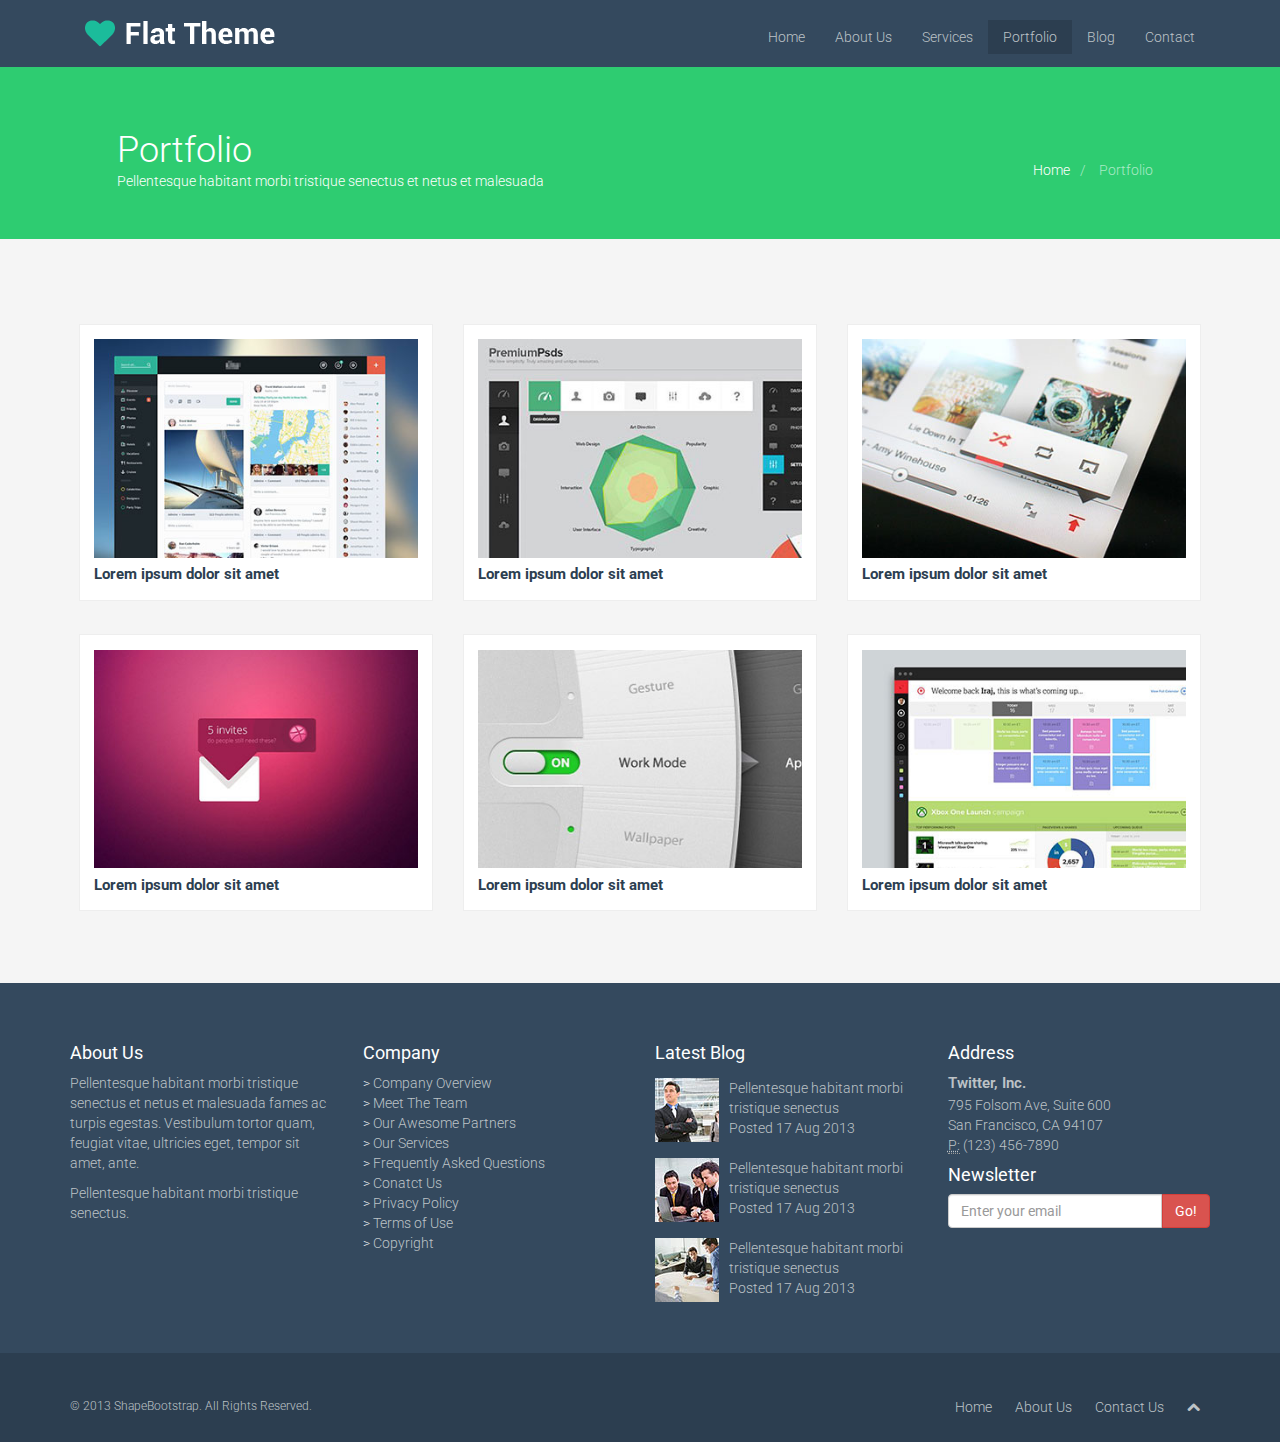
<file: portfolio.html>
<!DOCTYPE html>
<html lang="en">
<head>
  <meta charset="utf-8">
  <meta name="viewport" content="width=device-width, initial-scale=1.0">
  <meta name="description" content="">
  <meta name="author" content="">
  <title>Portfolio | Flat Theme</title>
  <link href="css/bootstrap.min.css" rel="stylesheet">
  <link href="css/font-awesome.min.css" rel="stylesheet">
  <link href="css/animate.css" rel="stylesheet">
  <link href="css/main.css" rel="stylesheet">
  <!--[if lt IE 9]>
  <script src="js/html5shiv.js"></script>
  <script src="js/respond.min.js"></script>
  <![endif]-->       
</head>

<body>
  <!--Navegador-->
  <header class="header black-bg navbar-fixed-top">
    <div class="container">
      <div class="text-center">
        <div class="navbar-header">
          <button type="button" class="navbar-toggle collapsed" data-toggle="collapse" data-target="#navbar" aria-expanded="false" aria-controls="navbar">
            <span class="sr-only">Navegación</span>
            <span class="icon-bar"></span>
            <span class="icon-bar"></span>
            <span class="icon-bar"></span>
          </button>
          <a href="index.html" class="navbar-brand">
            <img src="images/logo.png" class="img-responsive">
          </a>
        </div>
        <div id="navbar" class="collapse navbar-collapse">
          <ul class="nav navbar-nav navbar-right">
            <li><a href="index.html">Home</a></li>
            <li><a href="about-us.html">About Us</a></li>
            <li><a href="services.html">Services</a></li>
            <li><a class="active" href="portfolio.html">Portfolio</a></li>
            <li><a href="blog.html">Blog</a></li>
            <li><a href="contact-us.html">Contact</a></li>
            <li role="separator" class="divider"></li>
          </ul>
        </div>
      </div>
    </div>
  </header>

  <!--Cabecera-->
  <section class="cabecera green-bg">
    <div class="container">
      <div class="row">
        <div class="col-sm-6">
          <h1>Portfolio</h1>
          <p>Pellentesque habitant morbi tristique senectus et netus et malesuada</p>
        </div>
        <div class="col-sm-6">
          <nav>
            <ul class="pull-right c-claro">
              <li><a href="index.html">Home</a></li>/
              <li class="active">Portfolio</li>
            </ul>
          </nav>
        </div>
      </div>
    </div>
  </section>

  <!--Portafolio-->
  <section class="beige-bg p-tb text-blue">
    <div class="container">
      <div class="row mg-tb">
        <div class="col-md-4 col-sm-6 col-xs-12">
          <div class="portfolio">
            <a href="" class="imagen" data-toggle="modal" data-target="#myModal1"><img class="img-responsive" src="images/portfolio/thumb/item1.jpg" alt=""></a>
            <p><strong>Lorem ipsum dolor sit amet</strong></p>

            <!-- Modal -->
            <div class="modal fade" id="myModal1" role="dialog">
              <div class="modal-dialog modal-lg">
                <div class="modal-content">
                  <div class="modal-header">
                    <button type="button" class="close" data-dismiss="modal">&times;</button>
                    <img class="img-responsive" src="images/portfolio/thumb/item1.jpg" style="width: 600px;">
                  </div>
                </div>
              </div>
            </div>

          </div>
        </div>

        <div class="col-md-4 col-sm-6 col-xs-12">
          <div class="portfolio">
            <a href="" class="imagen" data-toggle="modal" data-target="#myModa2"><img class="img-responsive" src="images/portfolio/thumb/item2.jpg" alt=""></a>
            <p><strong>Lorem ipsum dolor sit amet</strong></p> 

            <!-- Modal -->
            <div class="modal fade" id="myModa2" role="dialog">
              <div class="modal-dialog modal-lg">
                <div class="modal-content">
                  <div class="modal-header">
                    <button type="button" class="close" data-dismiss="modal">&times;</button>
                    <img class="img-responsive" src="images/portfolio/thumb/item2.jpg" style="width: 600px;">
                  </div>
                </div>
              </div>
            </div>

          </div> 
        </div>

        <div class="col-md-4 col-sm-6 col-xs-12">
          <div class="portfolio">
            <a href="" class="imagen" data-toggle="modal" data-target="#myModa3"><img class="img-responsive" src="images/portfolio/thumb/item3.jpg" alt=""></a>
            <p><strong>Lorem ipsum dolor sit amet</strong></p>

            <!-- Modal -->
            <div class="modal fade" id="myModa3" role="dialog">
              <div class="modal-dialog modal-lg">
                <div class="modal-content">
                  <div class="modal-header">
                    <button type="button" class="close" data-dismiss="modal">&times;</button>
                    <img class="img-responsive" src="images/portfolio/thumb/item3.jpg" style="width: 600px;">
                  </div>
                </div>
              </div>
            </div>

          </div> 
        </div>
      </div>

      <div class="row mg-tb">
        <div class="col-md-4 col-sm-6 col-xs-12">
          <div class="portfolio">
            <a href="" class="imagen" data-toggle="modal" data-target="#myModa4"><img class="img-responsive" src="images/portfolio/thumb/item4.jpg" alt=""></a>
            <p><strong>Lorem ipsum dolor sit amet</strong></p>

            <!-- Modal -->
            <div class="modal fade" id="myModa4" role="dialog">
              <div class="modal-dialog modal-lg">
                <div class="modal-content">
                  <div class="modal-header">
                    <button type="button" class="close" data-dismiss="modal">&times;</button>
                    <img class="img-responsive" src="images/portfolio/thumb/item4.jpg" style="width: 600px;">
                  </div>
                </div>
              </div>
            </div>

          </div> 
        </div>
        <div class="col-md-4 col-sm-6 col-xs-12">
          <div class="portfolio">
            <a href="" class="imagen" data-toggle="modal" data-target="#myModa5"><img class="img-responsive" src="images/portfolio/thumb/item5.jpg" alt=""></a>
            <p><strong>Lorem ipsum dolor sit amet</strong></p>

            <!-- Modal -->
            <div class="modal fade" id="myModa5" role="dialog">
              <div class="modal-dialog modal-lg">
                <div class="modal-content">
                  <div class="modal-header">
                    <button type="button" class="close" data-dismiss="modal">&times;</button>
                    <img class="img-responsive" src="images/portfolio/thumb/item5.jpg" style="width: 600px;">
                  </div>
                </div>
              </div>
            </div>

          </div> 
        </div>
        <div class="col-md-4 col-sm-6 col-xs-12">
          <div class="portfolio">
            <a href="" class="imagen" data-toggle="modal" data-target="#myModa6"><img class="img-responsive" src="images/portfolio/thumb/item6.jpg" alt=""></a>
            <p><strong>Lorem ipsum dolor sit amet</strong></p>

            <!-- Modal -->
            <div class="modal fade" id="myModa6" role="dialog">
              <div class="modal-dialog modal-lg">
                <div class="modal-content">
                  <div class="modal-header">
                    <button type="button" class="close" data-dismiss="modal">&times;</button>
                    <img class="img-responsive" src="images/portfolio/thumb/item6.jpg" style="width: 600px;">
                  </div>
                </div>
              </div>
            </div>

          </div> 
        </div>
      </div>
    </div>
  </section>

  <!--Footer-->
  <footer class="black-bg pd">
    <div class="container">
      <div class="row">
        <div class="col-md-3 col-sm-6 col-xs-12">
          <h4>About Us</h4>
          <p>Pellentesque habitant morbi tristique senectus et netus et malesuada fames ac turpis egestas. Vestibulum tortor quam, feugiat vitae, ultricies eget, tempor sit amet, ante.</p>
          <p>Pellentesque habitant morbi tristique senectus.</p>
        </div>
        <div class="col-md-3 col-sm-6 col-xs-12">
          <h4>Company</h4>
          <div>
            <ul class="company">
              <li> > <a href="#"> Company Overview</a></li>
              <li> > <a href="#">  Meet The Team</a></li>
              <li> > <a href="#"> Our Awesome Partners</a></li>
              <li> > <a href="#"> Our Services</a></li>
              <li> > <a href="#"> Frequently Asked Questions</a></li>
              <li> > <a href="#"> Conatct Us</a></li>
              <li> > <a href="#"> Privacy Policy</a></li>
              <li> > <a href="#"> Terms of Use</a></li>
              <li> > <a href="#"> Copyright</a></li>
            </ul>
          </div>
        </div>
        <div class="col-md-3 col-sm-6 col-xs-12">
          <h4>Latest Blog</h4>
          <div class="media">
            <div class="pull-left">
              <img src="images/blog/thumb1.jpg" alt="">
            </div>
            <div class="media-body">
              <a href="">Pellentesque habitant morbi tristique senectus</a>
              <p>Posted 17 Aug 2013</p>
            </div>
          </div>
          <div class="media">
            <div class="pull-left">
              <img src="images/blog/thumb2.jpg" alt="">
            </div>
            <div class="media-body">
              <a href="">Pellentesque habitant morbi tristique senectus</a>
              <p>Posted 17 Aug 2013</p>
            </div>
          </div>
          <div class="media">
            <div class="pull-left">
              <img src="images/blog/thumb3.jpg" alt="">
            </div>
            <div class="media-body">
              <a href="">Pellentesque habitant morbi tristique senectus</a>
              <p>Posted 17 Aug 2013</p>
            </div>
          </div>
        </div>
        <div class="col-md-3 col-sm-6 col-xs-12">
          <h4>Address</h4>
          <p><span>Twitter, Inc.</span><br>
            795 Folsom Ave, Suite 600<br>
            San Francisco, CA 94107<br>
            <abbr title="Phone">P:</abbr> (123) 456-7890
          </p>
          <h4>Newsletter</h4>
          <div class="input-group">
            <input type="text" class="form-control" autocomplete="off" placeholder="Enter your email">
            <span class="input-group-btn">
              <button class="btn btn-danger" type="button">Go!</button>
            </span>
          </div>
        </div>
      </div>
    </div>
  </footer>

  <footer class="marine-bg">
    <div class="container">
      <div class="row">
        <div class="col-md-6 col-sm-6 col-xs-12">
          <p class="copy">&copy; 2013 ShapeBootstrap. All Rights Reserved.</p>
        </div>
        <div class="col-md-6 col-sm-6 col-xs-12">
          <nav>
            <ul class="pull-right">
              <li><a href="index.html">Home</a></li>
              <li><a href="about-us.html">About Us</a></li>
              <li><a href="contact-us.html">Contact Us</a></li>
              <li><a href="#"><i class="icon-chevron-up"></i></a></li>
            </ul>
          </nav>
        </div>
      </div>
    </div>
  </footer>

  <script src="js/jquery.js"></script>
  <script src="js/bootstrap.min.js"></script>
  <script src="js/main.js"></script>
</body>
</html>
</file>
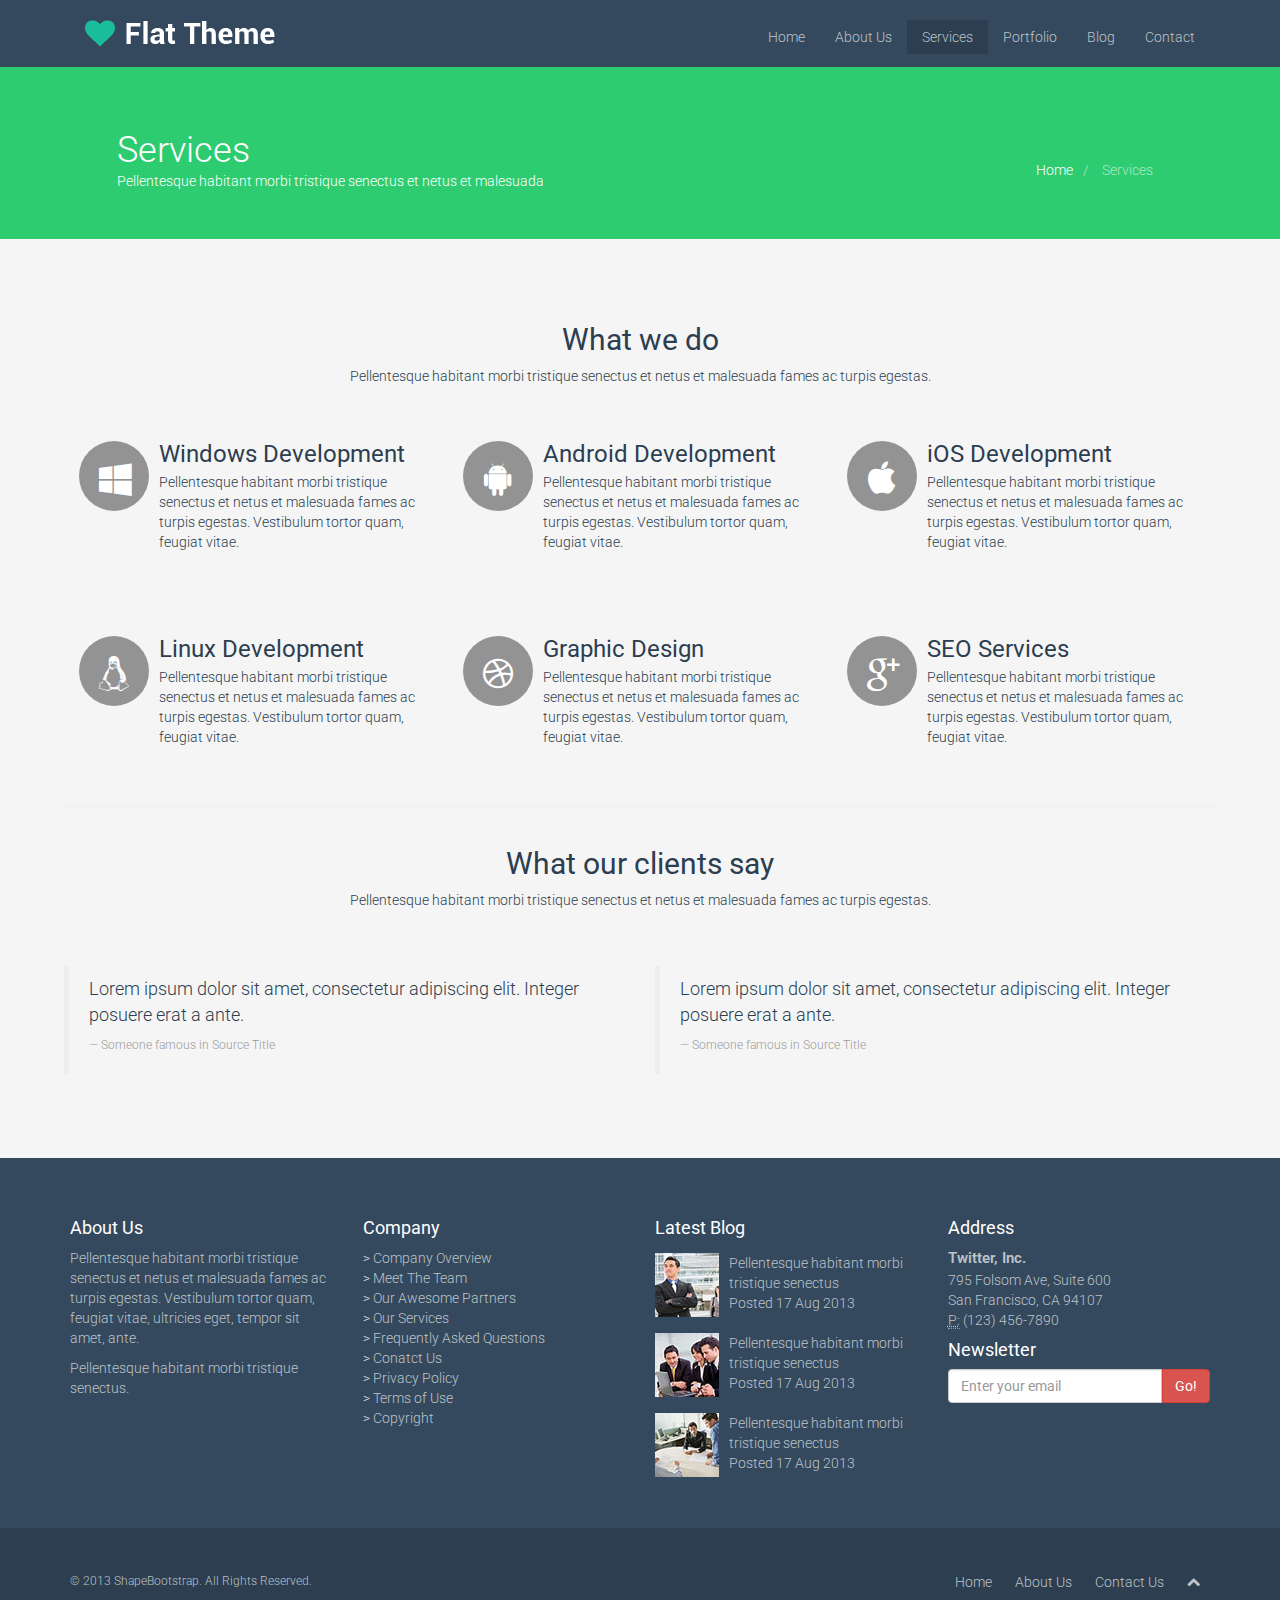
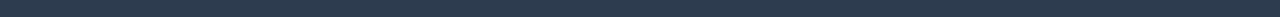
<file: services.html>
<!DOCTYPE html>
<html lang="en">
<head>
    <meta charset="utf-8">
    <meta name="viewport" content="width=device-width, initial-scale=1.0">
    <meta name="description" content="">
    <meta name="author" content="">
    <title>Services | Flat Theme</title>
    <link href="css/bootstrap.min.css" rel="stylesheet">
    <link href="css/font-awesome.min.css" rel="stylesheet">
    <link href="css/animate.css" rel="stylesheet">
    <link href="css/main.css" rel="stylesheet">
    <!--[if lt IE 9]>
    <script src="js/html5shiv.js"></script>
    <script src="js/respond.min.js"></script>
    <![endif]-->       
</head>

<body>
  <!--Navegador-->
  <header class="header black-bg navbar-fixed-top">
    <div class="container">
      <div class="text-center">
        <div class="navbar-header">
          <button type="button" class="navbar-toggle collapsed" data-toggle="collapse" data-target="#navbar" aria-expanded="false" aria-controls="navbar">
            <span class="sr-only">Navegación</span>
            <span class="icon-bar"></span>
            <span class="icon-bar"></span>
            <span class="icon-bar"></span>
          </button>
          <a href="index.html" class="navbar-brand">
            <img src="images/logo.png" class="img-responsive">
          </a>
        </div>
        <div id="navbar" class="collapse navbar-collapse">
          <ul class="nav navbar-nav navbar-right">
            <li><a href="index.html">Home</a></li>
            <li><a href="about-us.html">About Us</a></li>
            <li><a class="active" href="services.html">Services</a></li>
            <li><a href="portfolio.html">Portfolio</a></li>
            <li><a href="blog.html">Blog</a></li>
            <li><a href="contact-us.html">Contact</a></li>
            <li role="separator" class="divider"></li>
          </ul>
        </div>
      </div>
    </div>
  </header>

  <!--Cabecera-->
  <section class="cabecera green-bg">
    <div class="container">
      <div class="row">
        <div class="col-sm-6">
          <h1>Services</h1>
          <p>Pellentesque habitant morbi tristique senectus et netus et malesuada</p>
        </div>
        <div class="col-sm-6">
          <nav>
            <ul class="pull-right c-claro">
              <li><a href="index.html">Home</a></li>/
              <li class="active">Services</li>
            </ul>
          </nav>
        </div>
      </div>
    </div>
  </section>

  <!--services-->
  <section class="beige-bg text-blue">
    <div class="container">
      <div class="row">
        <div class="col-md-12 text-center">
          <h2>What we do</h2>
          <p>Pellentesque habitant morbi tristique senectus et netus et malesuada fames ac turpis egestas.</p>
        </div>
      </div>

      <div class="row p-tb">
        <div class="col-md-4 col-sm-6 col-xs-12">
          <div class="media">
            <div class="pull-left">
              <i class="icon-windows icon-redes text-center text-withe"></i>
            </div>
            <div class="media-body">
              <h3 class="media-heading">Windows Development</h3>
              <p>Pellentesque habitant morbi tristique senectus et netus et malesuada fames ac turpis egestas. Vestibulum tortor quam, feugiat vitae.</p>
            </div>
          </div>
        </div>

        <div class="col-md-4 col-sm-6 col-xs-12">
          <div class="media">
            <div class="pull-left">
              <i class="icon-android icon-redes text-center text-withe"></i>
            </div>
            <div class="media-body">
              <h3 class="media-heading">Android Development</h3>
              <p>Pellentesque habitant morbi tristique senectus et netus et malesuada fames ac turpis egestas. Vestibulum tortor quam, feugiat vitae.</p>
            </div>
          </div>
        </div>

        <div class="col-md-4 col-sm-6 col-xs-12">
          <div class="media">
            <div class="pull-left">
              <i class="icon-apple icon-redes text-center text-withe"></i>
            </div>
            <div class="media-body">
              <h3 class="media-heading">iOS Development</h3>
              <p>Pellentesque habitant morbi tristique senectus et netus et malesuada fames ac turpis egestas. Vestibulum tortor quam, feugiat vitae.</p>
            </div>
          </div>
        </div>
      </div>

      <div class="row p-tb">
        <div class="col-md-4 col-sm-6 col-xs-12">
          <div class="media">
            <div class="pull-left">
              <i class="icon-linux icon-redes text-center text-withe"></i>
            </div>
            <div class="media-body">
              <h3 class="media-heading">Linux Development</h3>
              <p>Pellentesque habitant morbi tristique senectus et netus et malesuada fames ac turpis egestas. Vestibulum tortor quam, feugiat vitae.</p>
            </div>
          </div>
        </div>

        <div class="col-md-4 col-sm-6 col-xs-12">
          <div class="media">
            <div class="pull-left">
              <i class="icon-dribbble icon-redes text-center text-withe"></i>
            </div>
            <div class="media-body">
              <h3 class="media-heading">Graphic Design</h3>
              <p>Pellentesque habitant morbi tristique senectus et netus et malesuada fames ac turpis egestas. Vestibulum tortor quam, feugiat vitae.</p>
            </div>
          </div>
        </div>

        <div class="col-md-4 col-sm-6 col-xs-12">
          <div class="media">
            <div class="pull-left">
              <i class="icon-google-plus icon-redes text-center text-withe"></i>
            </div>
            <div class="media-body">
              <h3 class="media-heading">SEO Services</h3>
              <p>Pellentesque habitant morbi tristique senectus et netus et malesuada fames ac turpis egestas. Vestibulum tortor quam, feugiat vitae.</p>
            </div>
          </div>
        </div>
      </div>
    </div>
    <hr>
    <div class="row">
      <div class="col-lg-12 text-center">
        <h2>What our clients say</h2>
        <p>Pellentesque habitant morbi tristique senectus et netus et malesuada fames ac turpis egestas.</p>
      </div>
    </div>
    <div class="row pd-t">
      <div class="col-md-6">
        <div class="bloque">
          <p class="titulo">Lorem ipsum dolor sit amet, consectetur adipiscing elit. Integer posuere erat a ante.</p>
          <p class="sub-titulo2">— Someone famous in Source Title</p>
        </div>
      </div>
      <div class="col-md-6">
        <div class="bloque">
          <p class="titulo">Lorem ipsum dolor sit amet, consectetur adipiscing elit. Integer posuere erat a ante.</p>
          <p class="sub-titulo2">— Someone famous in Source Title</p>
        </div>
      </div>
    </div>
  </section>

  <!--Footer-->
  <footer class="black-bg pd">
    <div class="container">
      <div class="row">
        <div class="col-md-3 col-sm-6 col-xs-12">
          <h4>About Us</h4>
          <p>Pellentesque habitant morbi tristique senectus et netus et malesuada fames ac turpis egestas. Vestibulum tortor quam, feugiat vitae, ultricies eget, tempor sit amet, ante.</p>
          <p>Pellentesque habitant morbi tristique senectus.</p>
        </div>
        <div class="col-md-3 col-sm-6 col-xs-12">
          <h4>Company</h4>
          <div>
            <ul class="company">
              <li> > <a href="#"> Company Overview</a></li>
              <li> > <a href="#">  Meet The Team</a></li>
              <li> > <a href="#"> Our Awesome Partners</a></li>
              <li> > <a href="#"> Our Services</a></li>
              <li> > <a href="#"> Frequently Asked Questions</a></li>
              <li> > <a href="#"> Conatct Us</a></li>
              <li> > <a href="#"> Privacy Policy</a></li>
              <li> > <a href="#"> Terms of Use</a></li>
              <li> > <a href="#"> Copyright</a></li>
            </ul>
          </div>
        </div>
        <div class="col-md-3 col-sm-6 col-xs-12">
          <h4>Latest Blog</h4>
          <div class="media">
            <div class="pull-left">
              <img src="images/blog/thumb1.jpg" alt="">
            </div>
            <div class="media-body">
              <a href="">Pellentesque habitant morbi tristique senectus</a>
              <p>Posted 17 Aug 2013</p>
            </div>
          </div>
          <div class="media">
            <div class="pull-left">
              <img src="images/blog/thumb2.jpg" alt="">
            </div>
            <div class="media-body">
              <a href="">Pellentesque habitant morbi tristique senectus</a>
              <p>Posted 17 Aug 2013</p>
            </div>
          </div>
          <div class="media">
            <div class="pull-left">
              <img src="images/blog/thumb3.jpg" alt="">
            </div>
            <div class="media-body">
              <a href="">Pellentesque habitant morbi tristique senectus</a>
              <p>Posted 17 Aug 2013</p>
            </div>
          </div>
        </div>
        <div class="col-md-3 col-sm-6 col-xs-12">
          <h4>Address</h4>
          <p><span>Twitter, Inc.</span><br>
            795 Folsom Ave, Suite 600<br>
            San Francisco, CA 94107<br>
            <abbr title="Phone">P:</abbr> (123) 456-7890
          </p>
          <h4>Newsletter</h4>
          <div class="input-group">
            <input type="text" class="form-control" autocomplete="off" placeholder="Enter your email">
            <span class="input-group-btn">
              <button class="btn btn-danger" type="button">Go!</button>
            </span>
          </div>
        </div>
      </div>
    </div>
  </footer>

  <footer class="marine-bg">
    <div class="container">
      <div class="row">
        <div class="col-md-6 col-sm-6 col-xs-12">
          <p class="copy">&copy; 2013 ShapeBootstrap. All Rights Reserved.</p>
        </div>
        <div class="col-md-6 col-sm-6 col-xs-12">
          <nav>
            <ul class="pull-right">
              <li><a href="index.html">Home</a></li>
              <li><a href="about-us.html">About Us</a></li>
              <li><a href="contact-us.html">Contact Us</a></li>
              <li><a href="#"><i class="icon-chevron-up"></i></a></li>
            </ul>
          </nav>
        </div>
      </div>
    </div>
  </footer>


  <script src="js/jquery.js"></script>
  <script src="js/bootstrap.min.js"></script>
  <script src="js/main.js"></script>
  </body>
</html>
</file>
<file: css/main.css>
@import url(http://fonts.googleapis.com/css?family=Roboto:400,700,300);

.clearfix {
	*zoom: 1;
}
.clearfix:before,
.clearfix:after {
	display: table;
	content: "";
	line-height: 0;
}
.clearfix:after {
	clear: both;
}
h1,
h2,
h3,
h4,
h5,
h6 {
	font-family: 'Roboto', sans-serif;
	font-weight: 400;
}
body > section{
	padding:5%;
}
/*carousel*/
.carousel-inner {
    margin-top: 67px;
}
.carousel-caption{
	text-align:left!important;
	left:10%;
	bottom:37%;
}
.carousel-caption p{
	font-size: 1.5em;
}
.carousel-caption h3{
	font-size: 2.5em;
}
/*Inicio de código*/
body{
	font-family: 'Roboto', sans-serif;
	font-weight: 300;
}
.container{
	width: 100%;
	height: 100%;
}

/*Header*/
.header {
	left: 0;
	right: 0;
	z-index: 1002;
}
.navbar-brand{
	padding: 20px 15px;
}
a{
	color: #fff;
	background-color: transparent;
}
.collapse li a:hover{
	background-color: transparent;
	color: #fff;
}
.collapse li a{
	padding-top: 7px;
	padding-bottom: 7px;
	margin-top: 20px;
}

/* Hamburguesa*/
.navbar-nav>li>a:hover{
	background-color: #2c3e50;
	color: #fff;
}
.navbar-toggle{
	margin-top: 18px;
}
.navbar .navbar-brand {
	font-size: 35px;
	background: #fff;
}
.navbar-header .navbar-toggle .icon-bar {
	background: #fff;
}
.navbar .navbar-right .separator {
	margin-top: 20px;
	margin-left: 5px;
}
a.active {
	display: block;
	background: #2c3e50;
}

/*-----HOME-----*/
/*Hero imagen*/
.hero-img{
	background-image: url("../images/slider/bg1.jpg");
	background-size: cover;
	background-position: 50%;
	color: #fff;
	height: 600px;
	margin-top: 67px;
}
.content h2{
	font-size: 35px;
	padding-top: 10%;
}
.content p{
	padding-bottom: 5%;
}
.content {
	text-align: left;
}


/*Redes Sociales green-bg*/
.icon-redes{
	font-size: 35px;
	height: 70px;
	width: 70px;
	padding: 20px;
	background-color: rgba(0, 0, 0, 0.4);
	display: block;
	border-radius: 50%;
}
.icon-redes:hover{
	background-color: #092917;
	border-radius: 20%;
	-webkit-transition: 500ms;
	transition: 500ms;
}
.marketing{
	margin: 2% 0;
}

/*Lates-project*/
.img-portafolio{
	margin: 4% 0px;
	background: #fff;
	border: 1px solid #eee;
	padding: 20px 10px 0;
}
.img-portafolio h5{
	font-weight: 700;
	padding: 10px 0;
	font-size: 14px;
	margin: 0;
}

/*What our clients say*/
.titulo{
	font-size: 18px;
}
.sub-titulo{
	font-size: 12px;
	color: #CECECE;
}
.bloque{
	border-left: 5px solid #eee;
	padding: 10px 20px;
	margin-bottom: 20px;
}

/*Footer*/
.black-bg p,li,a{
	color: #bdc3c7;
}
.company{
	padding-left: 0;
}
.company li{
	list-style: none;
}
.company a:hover{
	color: #E74C3C;
	text-decoration: none;
	-webkit-transition: 500ms;
	transition: 500ms;
}
.media-body p{
	margin-bottom: 5px;
}
.media-body a:hover{
	color: #E74C3C;
	text-decoration: none;
	-webkit-transition: 500ms;
	transition: 500ms;
}
span{
	font-size: 15px;
	font-weight: 600;
	margin-bottom: 0px;
}

/*Footer bottom*/
.marine-bg ul li a:hover{
	color: #E74C3C;
	text-decoration: none;
	-webkit-transition: 500ms;
	transition: 500ms;
}
.copy{
	font-size: 12px;
	padding-top: 30px;
	color: #bdc3c7;
}
nav ul li{
  display: inline-block;
  padding: 29px 10px 0; 
}
.company li{
	color: #fff;
}

/*Utilidades*/
.black-bg {
    background: #34495e;
    color: #fff;
}
.green-bg{
	background: #2ECC71;
	color: #fff;
}
.beige-bg{
	background-color: #F5F5F5;
}
.red-bg{
	background-color: #E74C3C;
	color: #fff;
}
.marine-bg{
	background-color: #2c3e50;
	color: #fff;
	padding-top: 15px;
	padding-bottom: 15px;
}
.p-tb{
	padding-top: 4%;
	padding-bottom: 3%;
}
.pd-t{
	padding-top: 4%;
}
.text-blue{
	color: #2c3e50;
}
.text-withe{
	color: #fff;
}
.pd{
	padding: 50px 0;
}
.mg-0{
	margin: 0;
	padding-top: 3%;
}
.pd-b{
	padding-bottom: 3%;
}
.pd-g{
	padding: 3%;
}
.mg-tb{
	margin-top: 3%;
	margin-bottom: 3%;
}
.mg-t{
	margin-top: 67px;
}


/*-----SERVICES-----*/
/*Cabecera*/
.cabecera{
	margin-top: 67px;
	padding: 5% 8% 3%;
}
.c-claro,li{
	color: #A9EAC5;
}
.c-claro li a{
	color: #fff;
}
.cabecera h1{
	font-weight: 300;
	margin: 0px;
}
.c-claro li a:hover{
	text-decoration: none;
}
.sub-titulo2{
	font-size: 12px;
	color: #999;
}

/*Blog*/
.img-blog{
	background: #fff;
}
.img{

	border-radius: 7px 7px 0 0;
}
.icon-blog li{
	display: inline-block;
	color: #999;
	margin-right: 10px;
	font-size: 12px;
	padding-bottom: 2%;
}
.pd-blog{
	padding: 0 3% 3%;
}
.img-blog a h3:hover{
	color: #E74C3C;
	text-decoration: none;
}
.img-blog a:hover{
	text-decoration: none;
}
.pagination li a:hover{
	background: #34495e;
	color: #fff;
}
.pagination .active a,
.pagination .active a:hover{
	background: #34495e;
	color: #fff;
}
.pagination li a{
	color: #34495e;
	border: none;
}

/*Blog Categories*/
.category li{
	color: #2c3e50;
}
.category a{
	color: #2c3e50;
}
.category {
	padding-left: 0;
}
.category li{
	list-style: none;
}
.category a:hover{
	color: #E74C3C;
	text-decoration: none;
	-webkit-transition: 500ms;
	transition: 500ms;
}
ul.botones {
  list-style: none;
  padding: 0;
  margin: 0;
}
ul.botones li {
  display: inline-block;
  margin: 0 0 2px 0;
}


.principal{
	font-size: 21px;
	font-weight: 100;
}
.avatar{
	padding: 4px;
	background: #fff;
}



/*Portfokio*/
.portfolio {
	background: #fff;
    padding: 4%;
    border: 1px solid #eee;
}
.portfolio p{
	margin-top: 2%;
	margin-bottom: 0;
	font-size: 15px;
}
.modal-content{
	border-radius: 0px;
}
.envio .modal-dialog{
	width: 400px;
}

/*ABOUT US CSS*/
.what-we-are{
	color: #34495e;
	background-color:#f5f5f5;
}
.what-we-are span{
	font-size:12px!important;
	font-weight:100!important;
}
.center {
  text-align: center;
}
.space{
	padding: 3% 0%;
}
.meet-the-team .muted {
  margin:1% 0%;
  display: block;
  font-size:1em;
}
.img-thumbnail {
  border: 0;
}
.progress,
.progress .bar {
  background: #fff;
  -webkit-box-shadow: none;
  -moz-box-shadow: none;
  box-shadow: none;
  height: 30px;
  line-height: 30px;
}
.btn-social {
  border: 0;
  color: #fff;
  border-radius: 100%;
  display: inline-block;
  width: 36px;
  height: 36px;
  line-height: 36px;
  text-align: center;
  padding: 0;
}
.btn-social.btn-facebook {
  background: #4f7dd4;
}
.btn-social.btn-facebook:hover {
  background: #789bde;
}
.btn-social.btn-twitter {
  background: #5bceff;
}
.btn-social.btn-twitter:hover {
  background: #8eddff;
}
.btn-social.btn-linkedin {
  background: #21a6d8;
}
.btn-social.btn-linkedin:hover {
  background: #49b9e3;
}
.btn-social.btn-google-plus {
  background: #dc422b;
}
.btn-social.btn-google-plus:hover {
  background: #e36957;
}
.btn-social:hover {
  color: #fff;
}

/*contact*/
.contact{
	background-color:#f5f5f5;
	color: #34495e;
	padding:5% 0%;
}
</file>
